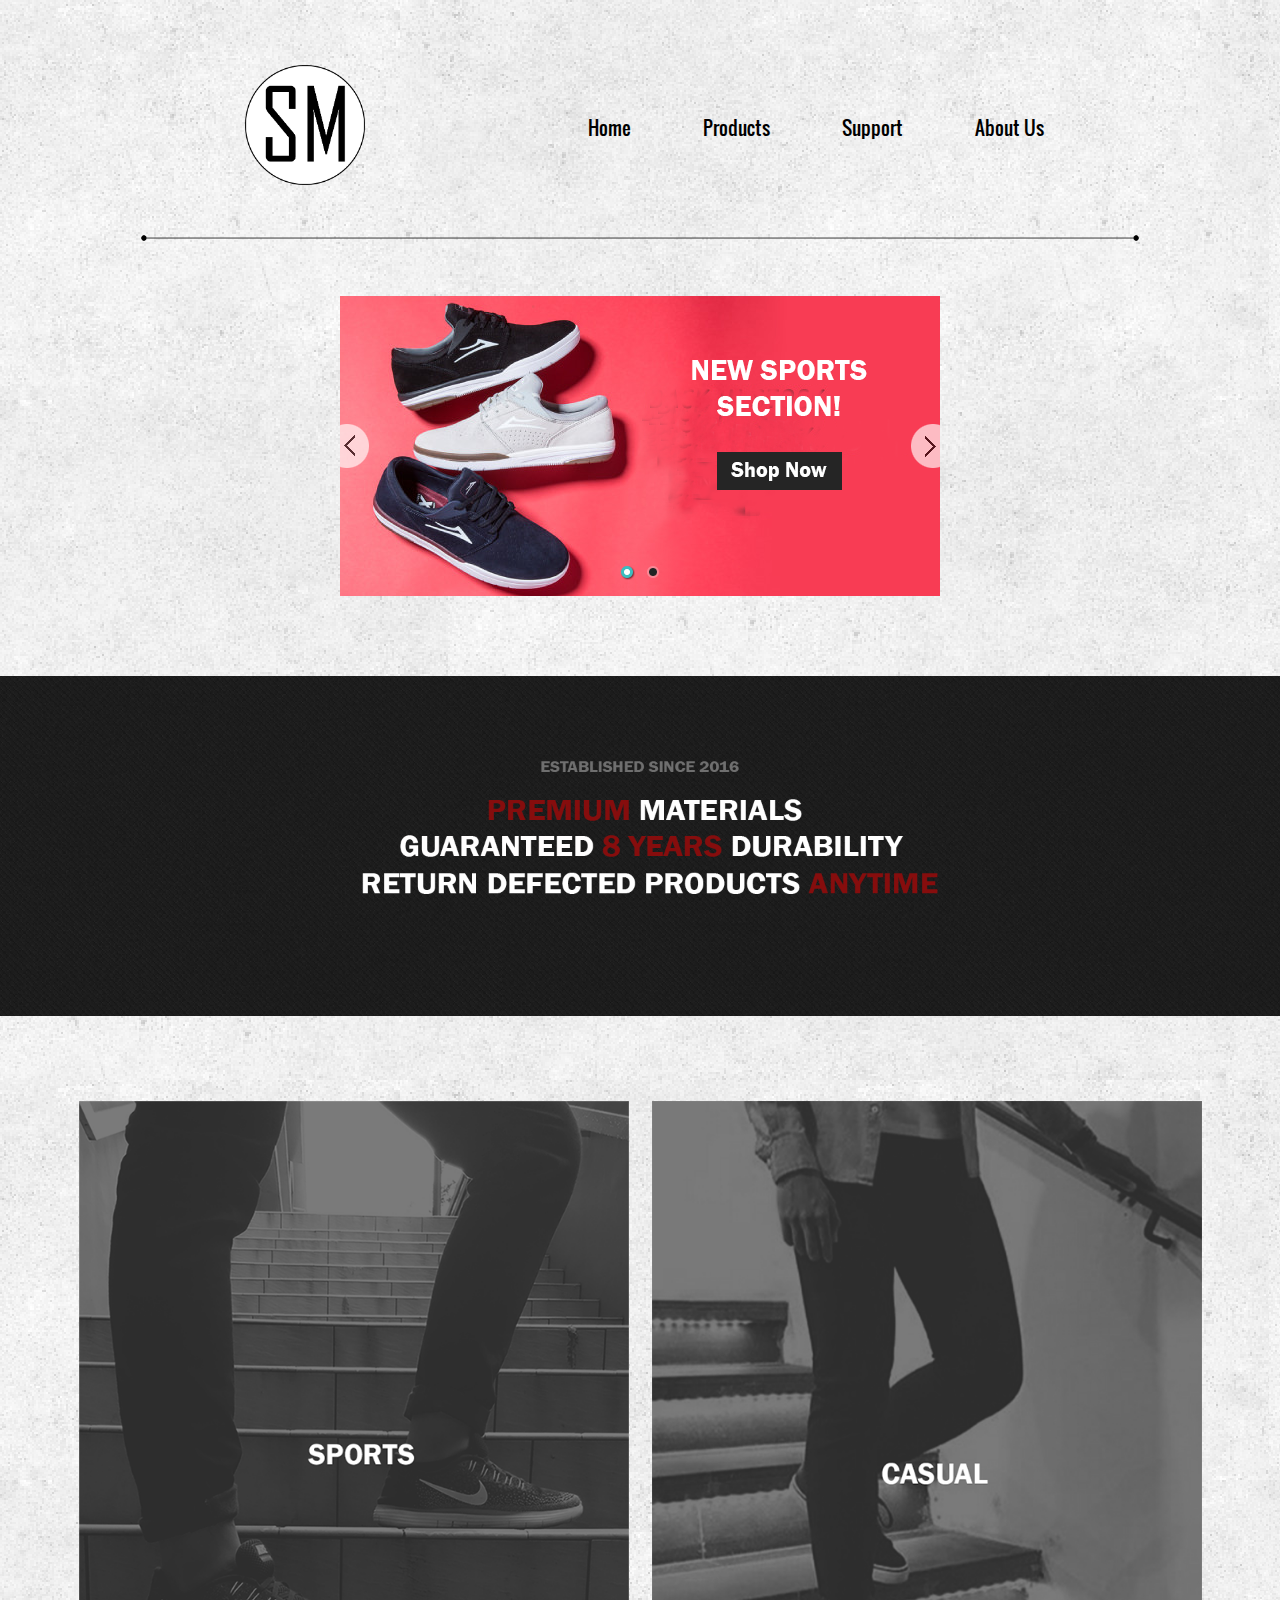
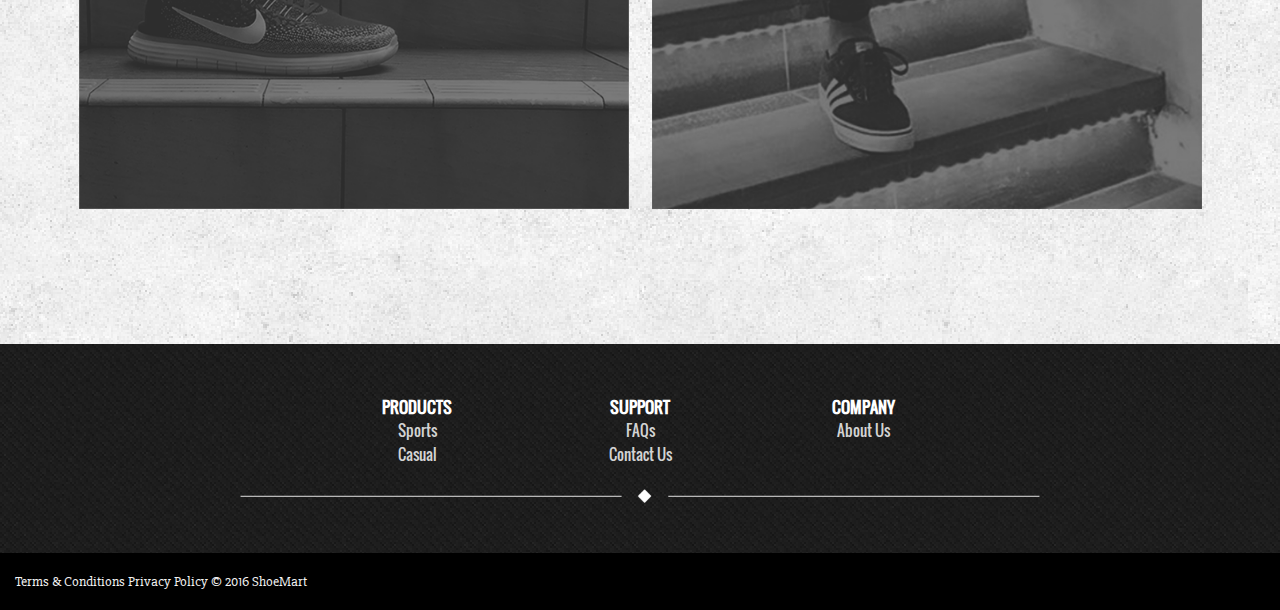
<file: index.html>
<!DOCTYPE html>
<html>
<head>
	<meta charset="utf-8">
	<meta name="viewport" content="width=device-width, initial-scale=1">
	<link rel="stylesheet" type="text/css" media="screen" href="styles/stylesheet.css" />
	<link rel="shortcut icon" href="Pictures/smLogo.png">
	<script src="js/jquery-1.11.3.min.js" type="text/javascript"></script>
    <script src="js/jssor.slider-22.1.9.mini.js" type="text/javascript"></script>
	<script src="js/Slider.js" type="text/javascript"></script>
	<script src="js/MobileNav.js" type="text/javascript"></script>
	<title>ShoeMart</title>
</head>

<body>

	<div>
		<header>
			<a href="index.html"><img src="Pictures/smWebLogo.png" alt="ShoeMart Logo"></a>
		</header>
		
		
		<!-- Top Navigation Bar -->
		<nav>
			<ul class="nav-bar">
				<li>
					<a href="AboutUs.html" title="About Us Page">About Us</a>
				</li>
				
				<li class="dropdown">
					<a href="Support.html" class="dropbtn">Support</a>
						<div class="dropdown-content">
							<a href="Support.html#contactRelativePlace">Contact Us</a>
							<a href="Support.html#faqRelativePlace">FAQs</a>
						</div>
				</li>
				
				<li class="dropdown">
					<a href="Products.html" class="dropbtn">Products</a>
						<div class="dropdown-content">
							<a href="CasualShoes.html">Casual</a>
							<a href="SportsShoes.html">Sports</a>
						</div>
				</li>
				
				<li>
					<a href="index.html" title="Home Page">Home</a>
				</li>
			</ul>
		</nav>
		
		
		
		<!-- Mobile Navigation -->
		<div class="mobileNavPositioning">
		<span class="mobileNavButton" onclick="openNav()">&#9776;</span>
		</div>
		
		<div id="mySidenav" class="sidenav">
		  <a href="javascript:void(0)" class="closebtn" onclick="closeNav()">&times;</a>
		  
		  <a href="index.html" class="bottomSpacing">Home</a>
		  
		  <a href="Products.html" >Products</a>
			  <a href="SportsShoes.html" class="subheading">Sports</a>
			  <a href="CasualShoes.html" class="subheading bottomSpacing">Casual</a>
			  
		  <a href="Support.html">Support</a>
			  <a href="Support.html#contactRelativePlace" class="subheading">Contact Us</a>
			  <a href="Support.html#faqRelativePlace" class="subheading bottomSpacing">FAQs</a>
			  
		  <a href="AboutUs.html" class="bottomSpacing">About Us</a>
		</div>
		
		
		
		<!-- Image for seperating the nav bar and main content -->
		<figure class="center">
			<img src="Pictures/headerSeperator.png" alt="headerseperator img">
		</figure>
		
		
		
		<!-- SLIDE SHOW -->
		<section class="sliderTopSpacing">
			<div id="jssor_1" class="sliderSizing">
				<div data-u="slides" class="slides">
					<div>
						<a href="SportsShoes.html"><img data-u="image" src="Pictures/index/slide1.png" alt="1st slider image"></a>
					</div>
					
					<div>
						<a href="nikeFreeRn.html#featuredproduct"><img data-u="image" src="Pictures/index/slide2.png" alt="2nd slider image"></a>
					</div>
					

				</div>
				<!-- Bullet Navigator -->
				<div data-u="navigator" class="jssorb05 bulletNavPositioning" data-autocenter="1">
					<!-- bullet navigator item prototype -->
					<div data-u="prototype"></div>
				</div>
				<!-- Arrow Navigator -->
				<span data-u="arrowleft" class="jssora12l" data-autocenter="2"></span>
				<span data-u="arrowright" class="jssora12r" data-autocenter="2"></span>
			</div>
		</section>

		
		
		
		<!-- About -->
		<figure class="about">
			<img src="Pictures/index/about1920.png" alt="about img">
		</figure>
		
		
		<!-- Shop -->
		<section class="main">
			
			<span class="sport">
				<a href="SportsShoes.html" class="rightspacing"><img src="Pictures/index/sportShoes.png" alt="Sports Shoes"></a>
			</span>
			
			<span class="casual">
				<a href="CasualShoes.html"><img src="Pictures/index/casualShoes.png" alt="Casual Shoes"></a>
			</span>
			
		</section>
		
		
		
		
		<!-- Footer -->
		<footer>
			<section class="footerContainer">
				<aside class="footer-nav">
					<h3>PRODUCTS</h3>
					<ul>
						<li>
							<a href="SportsShoes.html">Sports</a>
						</li>
						<li>
							<a href="CasualShoes.html">Casual</a>
						</li>
					</ul>
				</aside>
				
				<aside class="footer-nav">
					<h3>SUPPORT</h3>
					<ul>
						<li>
							<a href="Support.html#faqRelativePlace">FAQs</a>
						</li>
						<li>
							<a href="Support.html#contactRelativePlace">Contact Us</a>
						</li>
					</ul>
				</aside>
				
				<aside class="footer-nav">
					<h3>COMPANY</h3>
					<ul>
					
						<li>
							<a href="AboutUs.html">About Us</a>
						</li>
						<li>
							&nbsp;
						</li>
					</ul>
				</aside>
				
				<figure>
					<img src="Pictures/footer.png" alt="footer line img">
				</figure>
			</section>
		
			<div>
			Terms & Conditions Privacy Policy &copy; 2016 ShoeMart
			</div>
		</footer>
	</div>
</body>



</html>
</file>
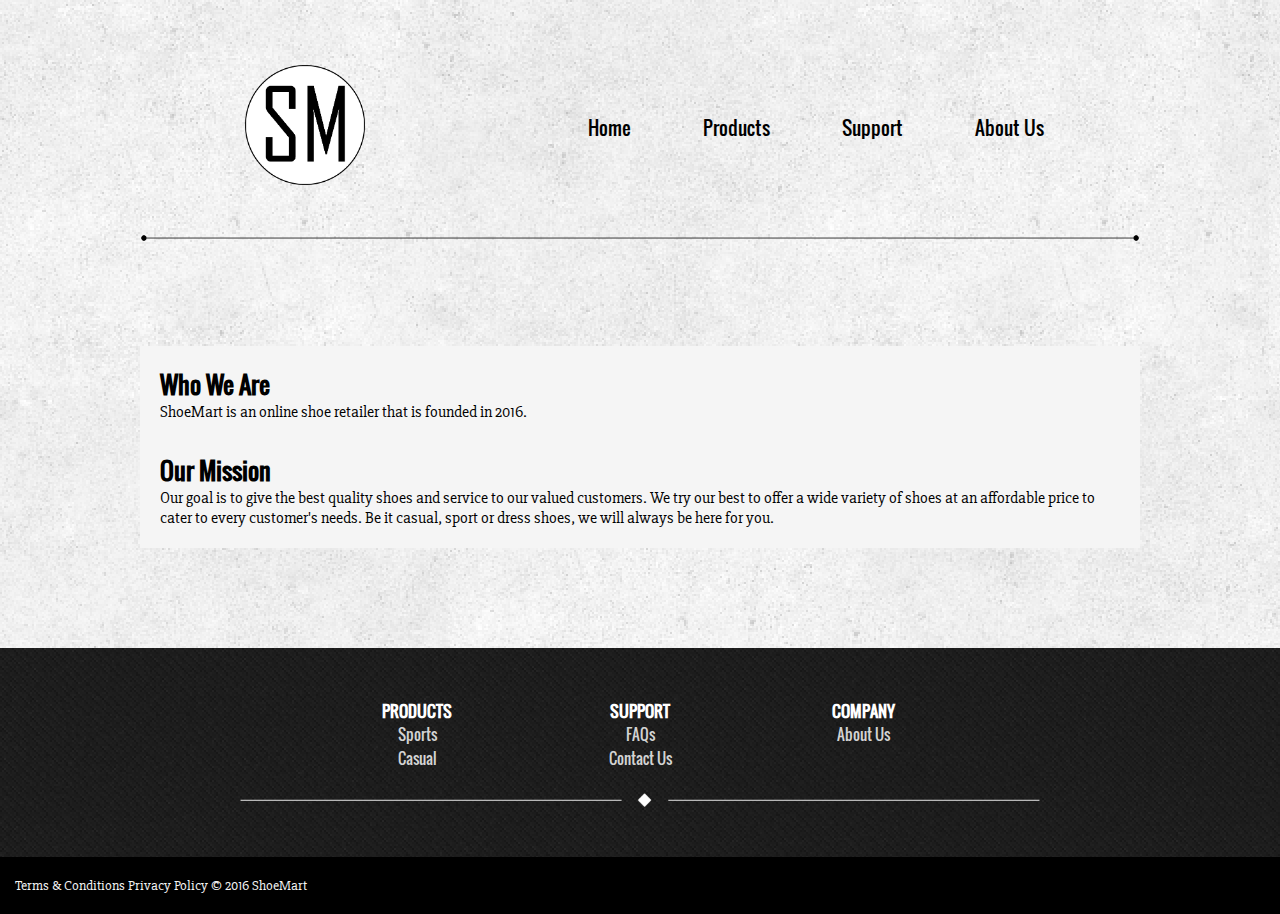
<file: AboutUs.html>
<!DOCTYPE html>
<html>
<head>
	<meta charset="utf-8">
	<meta name="viewport" content="width=device-width, initial-scale=1">
	<link rel="stylesheet" type="text/css" media="screen" href="styles/stylesheet.css" />
	<link rel="shortcut icon" href="Pictures/smLogo.png">
	<script src="js/MobileNav.js" type="text/javascript"></script>
	<title>About Us</title>
</head>

<body>

	<div class="page">
		<header>
			<a href="index.html"><img src="Pictures/smWebLogo.png" alt="ShoeMart Logo"></a>
		</header>
		
		<!-- Top Navigation Bar -->
		<nav>
			<ul class="nav-bar">
				<li>
					<a href="AboutUs.html" title="About Us Page">About Us</a>
				</li>
				
				<li class="dropdown">
					<a href="Support.html" class="dropbtn">Support</a>
						<div class="dropdown-content">
							<a href="Support.html#contactRelativePlace">Contact Us</a>
							<a href="Support.html#faqRelativePlace">FAQs</a>
						</div>
				</li>
				
				<li class="dropdown">
					<a href="Products.html" class="dropbtn">Products</a>
						<div class="dropdown-content">
							<a href="CasualShoes.html">Casual</a>
							<a href="SportsShoes.html">Sports</a>
						</div>
				</li>
				
				<li>
					<a href="index.html" title="Home Page">Home</a>
				</li>
			</ul>
		</nav>
		
		
		<!-- Mobile Navigation -->
		<div class="mobileNavPositioning">
			<span class="mobileNavButton" onclick="openNav()">&#9776;</span>
		</div>
		
		<div id="mySidenav" class="sidenav">
		  <a href="javascript:void(0)" class="closebtn" onclick="closeNav()">&times;</a>
		  
		  <a href="index.html" class="bottomSpacing">Home</a>
		  
		  <a href="Products.html" >Products</a>
			  <a href="SportsShoes.html" class="subheading">Sports</a>
			  <a href="CasualShoes.html" class="subheading bottomSpacing">Casual</a>
			  
		  <a href="Support.html">Support</a>
			  <a href="Support.html#contactRelativePlace" class="subheading">Contact Us</a>
			  <a href="Support.html#faqRelativePlace" class="subheading bottomSpacing">FAQs</a>
			  
		  <a href="AboutUs.html" class="bottomSpacing">About Us</a>
		</div>
		
		
		
		<!-- Image for seperating the nav bar and main content -->
		<figure class="center">
			<img src="Pictures/headerSeperator.png" alt="headerseperator img">
		</figure>
		
		<!-- About The Company -->
		<section>
			<div class="aboutUsContainer">
				<aside class="pad">
					<h2 class="headingBottomSpace"> Who We Are </h2>
					<p class="bottomSpacing">
					ShoeMart is an online shoe retailer that is founded in 2016. 
					</p>
					
					<h2 class="headingBottomSpace"> Our Mission </h2>
					<p>
					Our goal is to give the best quality shoes and service to our valued customers.
					We try our best to offer a wide variety of shoes at an affordable price to cater to every customer's needs.
					Be it casual, sport or dress shoes, we will always be here for you.
					</p>
				</aside>
			</div>
		</section>
		
		
		<!-- Footer -->
		<footer>
			<section class="footerContainer">
				<aside class="footer-nav">
					<h3>PRODUCTS</h3>
					<ul>
						<li>
							<a href="SportsShoes.html">Sports</a>
						</li>
						<li>
							<a href="CasualShoes.html">Casual</a>
						</li>
					</ul>
				</aside>
				
				<aside class="footer-nav">
					<h3>SUPPORT</h3>
					<ul>
						<li>
							<a href="Support.html#faqRelativePlace">FAQs</a>
						</li>
						<li>
							<a href="Support.html#contactRelativePlace">Contact Us</a>
						</li>
					</ul>
				</aside>
				
				<aside class="footer-nav">
					<h3>COMPANY</h3>
					<ul>
					
						<li>
							<a href="AboutUs.html">About Us</a>
						</li>
						<li>
							&nbsp;
						</li>
					</ul>
				</aside>
				
				<figure>
					<img src="Pictures/footer.png" alt="footer line img">
				</figure>
			</section>
		
			<div>
			Terms & Conditions Privacy Policy &copy; 2016 ShoeMart
			</div>
		</footer>

	</div>
</body>



</html>
</file>
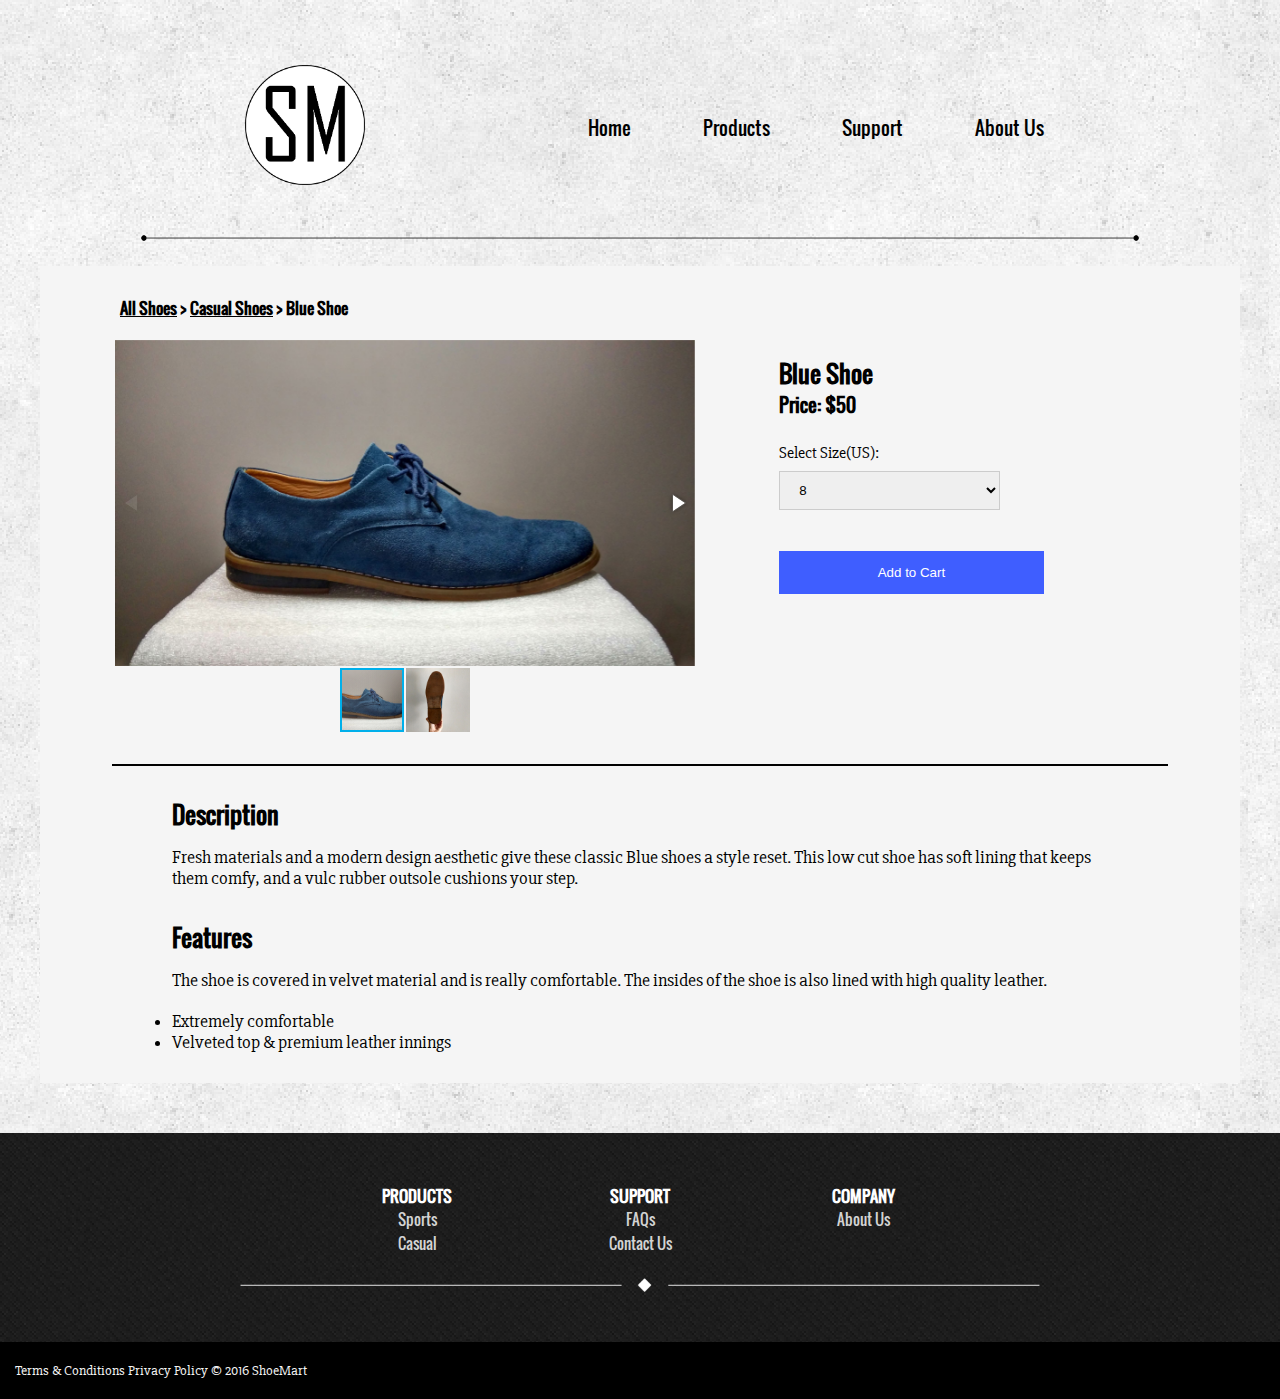
<file: blueShoe.html>
<!DOCTYPE html>
<html>
<head>
	<meta charset="utf-8">
	<meta name="viewport" content="width=device-width, initial-scale=1">
	<link rel="stylesheet" type="text/css" media="screen" href="styles/stylesheet.css">
	<link rel="stylesheet" type="text/css" media="screen" href="styles/fotorama.css">
	
	<link rel="shortcut icon" href="Pictures/smLogo.png">
	
	<!-- 1. Link to jQuery (1.8 or later), For Fotorama -->
	<script src="http://ajax.googleapis.com/ajax/libs/jquery/1.11.1/jquery.min.js"></script>
	<script src="js/fotorama.js" type="text/javascript"></script>
	<script src="js/MobileNav.js" type="text/javascript"></script>
	
	<title>Blue Shoe</title>
</head>

<body>
	<div class="page">
		<header>
			<a href="index.html"><img src="Pictures/smWebLogo.png" alt="ShoeMart Logo"></a>
		</header>
		
		<!-- Top Navigation Bar -->
		<nav>
			<ul class="nav-bar">
				<li>
					<a href="AboutUs.html" title="About Us Page">About Us</a>
				</li>
				
				<li class="dropdown">
					<a href="Support.html" class="dropbtn">Support</a>
						<div class="dropdown-content">
							<a href="Support.html#contactRelativePlace">Contact Us</a>
							<a href="Support.html#faqRelativePlace">FAQs</a>
						</div>
				</li>
				
				<li class="dropdown">
					<a href="Products.html" class="dropbtn">Products</a>
						<div class="dropdown-content">
							<a href="CasualShoes.html">Casual</a>
							<a href="SportsShoes.html">Sports</a>
						</div>
				</li>
				
				<li>
					<a href="index.html" title="Home Page">Home</a>
				</li>
			</ul>
		</nav>
		
		
		<!-- Mobile Navigation -->
		<div class="mobileNavPositioning">
			<span class="mobileNavButton" onclick="openNav()">&#9776;</span>
		</div>
		
		<div id="mySidenav" class="sidenav">
		  <a href="javascript:void(0)" class="closebtn" onclick="closeNav()">&times;</a>
		  
		  <a href="index.html" class="bottomSpacing">Home</a>
		  
		  <a href="Products.html" >Products</a>
			  <a href="SportsShoes.html" class="subheading">Sports</a>
			  <a href="CasualShoes.html" class="subheading bottomSpacing">Casual</a>
			  
		  <a href="Support.html">Support</a>
			  <a href="Support.html#contactRelativePlace" class="subheading">Contact Us</a>
			  <a href="Support.html#faqRelativePlace" class="subheading bottomSpacing">FAQs</a>
			  
		  <a href="AboutUs.html" class="bottomSpacing">About Us</a>
		</div>
		
		
		
		<!-- Image for seperating the nav bar and main content -->
		<figure class="center">
			<img src="Pictures/headerSeperator.png" alt="headerseperator img">
		</figure>
		
		<!-- Product Details -->
		<section class="product">
			
				<div class="container">
					<aside class="bottomSpacing">
						<h4><a href="Products.html">All Shoes</a> > <a href="CasualShoes.html">Casual Shoes</a> > Blue Shoe</h4>
						<div class="details">
							<h2>Blue Shoe</h2>
							<h3>Price: $50</h3>
							
							<p> Select Size(US): </p>
							<form action="index.html">
								<select id="size" class="shoesize" name="shoesize">
									<option value="size8">8</option>
									<option value="size8.5">8.5</option>
									<option value="size9">9</option>
									<option value="size9.5">9.5</option>
									<option value="size10">10</option>
									<option value="size10.5">10.5</option>
									<option value="size11">11</option>
								 </select>
								 <p></p>
								 <input type="submit" class="addcartbtn" value="Add to Cart" onclick="alert('You have added this item to your cart.')">
							</form>
						</div>
						
						<div class="fotorama" data-nav="thumbs">
						  <a><img src="Pictures/Products/blueShoe.jpg" alt="Blue Shoe 1"></a>
						  <a><img src="Pictures/Products/blueShoe2.jpg" alt="Blue Shoe 2"></a>
						</div>
						
					</aside>
					
					<aside class="productDescription">
						<div>
							<h2 class="featuresTopSpacing"> Description </h2>
							<p class="topSpacing">
							Fresh materials and a modern design aesthetic give these classic Blue shoes a style reset.
							This low cut shoe has soft lining that keeps them comfy, and a vulc rubber outsole cushions your step.
							</p>
							
							<h2 class="featuresTopSpacing"> Features </h2>
							<p class="topSpacing">
							The shoe is covered in velvet material and is really comfortable. The insides of the shoe is also lined with
							high quality leather.
							</p>
							<br>
							<ul>
								<li>Extremely comfortable</li>
								<li>Velveted top & premium leather innings</li>
							</ul>
						</div>
					</aside>
					
				</div>
		</section>
		
		<!-- Footer -->
		<footer>
			<section class="footerContainer">
				<aside class="footer-nav">
					<h3>PRODUCTS</h3>
					<ul>
						<li>
							<a href="SportsShoes.html">Sports</a>
						</li>
						<li>
							<a href="CasualShoes.html">Casual</a>
						</li>
					</ul>
				</aside>
				
				<aside class="footer-nav">
					<h3>SUPPORT</h3>
					<ul>
						<li>
							<a href="Support.html#faqRelativePlace">FAQs</a>
						</li>
						<li>
							<a href="Support.html#contactRelativePlace">Contact Us</a>
						</li>
					</ul>
				</aside>
				
				<aside class="footer-nav">
					<h3>COMPANY</h3>
					<ul>
					
						<li>
							<a href="AboutUs.html">About Us</a>
						</li>
						<li>
							&nbsp;
						</li>
					</ul>
				</aside>
				
				<figure>
					<img src="Pictures/footer.png" alt="footer line img">
				</figure>
			</section>

			<div>
			Terms & Conditions Privacy Policy &copy; 2016 ShoeMart
			</div>
		</footer>
	</div>
	
</body>



</html>
</file>
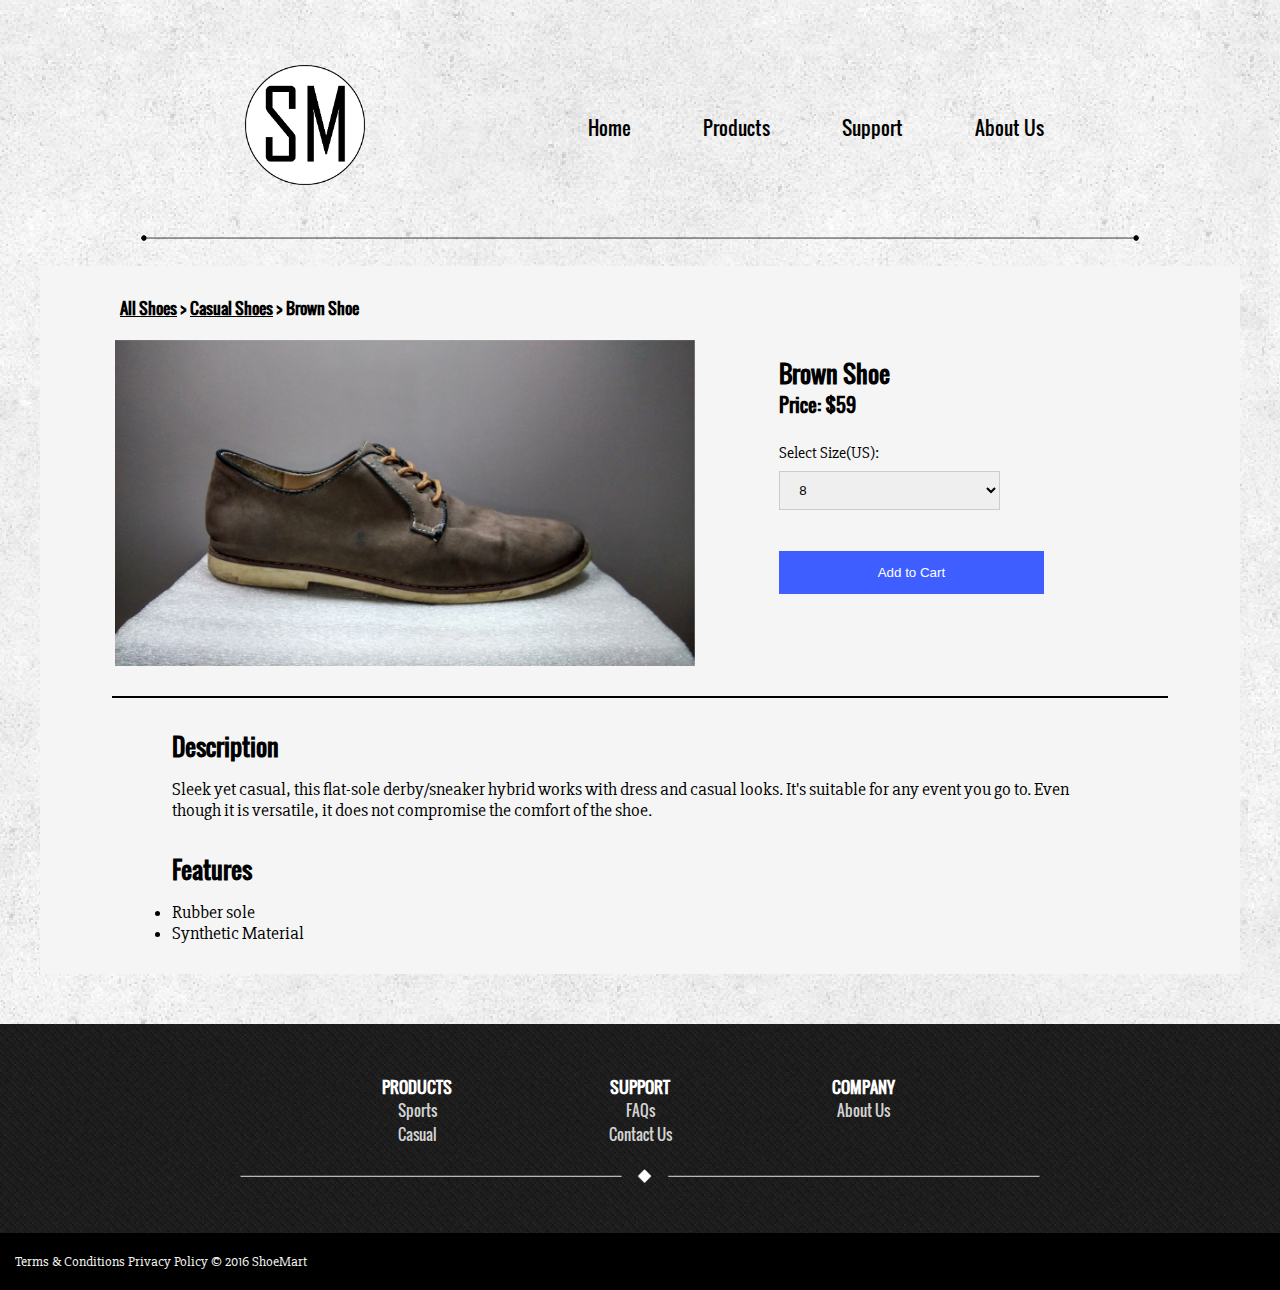
<file: brownShoe.html>
<!DOCTYPE html>
<html>
<head>
	<meta charset="utf-8">
	<meta name="viewport" content="width=device-width, initial-scale=1">
	<link rel="stylesheet" type="text/css" media="screen" href="styles/stylesheet.css">
	<link rel="stylesheet" type="text/css" media="screen" href="styles/fotorama.css">
	
	<link rel="shortcut icon" href="Pictures/smLogo.png">
	
	<!-- 1. Link to jQuery (1.8 or later), For Fotorama -->
	<script src="http://ajax.googleapis.com/ajax/libs/jquery/1.11.1/jquery.min.js"></script>
	<script src="js/fotorama.js" type="text/javascript"></script>
	<script src="js/MobileNav.js" type="text/javascript"></script>
	
	<title>Brown Shoe</title>
</head>

<body>
	<div class="page">
		<header>
			<a href="index.html"><img src="Pictures/smWebLogo.png" alt="ShoeMart Logo"></a>
		</header>
		
		<!-- Top Navigation Bar -->
		<nav>
			<ul class="nav-bar">
				<li>
					<a href="AboutUs.html" title="About Us Page">About Us</a>
				</li>
				
				<li class="dropdown">
					<a href="Support.html" class="dropbtn">Support</a>
						<div class="dropdown-content">
							<a href="Support.html#contactRelativePlace">Contact Us</a>
							<a href="Support.html#faqRelativePlace">FAQs</a>
						</div>
				</li>
				
				<li class="dropdown">
					<a href="Products.html" class="dropbtn">Products</a>
						<div class="dropdown-content">
							<a href="CasualShoes.html">Casual</a>
							<a href="SportsShoes.html">Sports</a>
						</div>
				</li>
				
				<li>
					<a href="index.html" title="Home Page">Home</a>
				</li>
			</ul>
		</nav>
		
		
		<!-- Mobile Navigation -->
		<div class="mobileNavPositioning">
			<span class="mobileNavButton" onclick="openNav()">&#9776;</span>
		</div>
		
		<div id="mySidenav" class="sidenav">
		  <a href="javascript:void(0)" class="closebtn" onclick="closeNav()">&times;</a>
		  
		  <a href="index.html" class="bottomSpacing">Home</a>
		  
		  <a href="Products.html" >Products</a>
			  <a href="SportsShoes.html" class="subheading">Sports</a>
			  <a href="CasualShoes.html" class="subheading bottomSpacing">Casual</a>
			  
		  <a href="Support.html">Support</a>
			  <a href="Support.html#contactRelativePlace" class="subheading">Contact Us</a>
			  <a href="Support.html#faqRelativePlace" class="subheading bottomSpacing">FAQs</a>
			  
		  <a href="AboutUs.html" class="bottomSpacing">About Us</a>
		</div>
		
		
		
		<!-- Image for seperating the nav bar and main content -->
		<figure class="center">
			<img src="Pictures/headerSeperator.png" alt="headerseperator img">
		</figure>
		
		<!-- Product Details -->
		<section class="product">
			
				<div class="container">
					<aside class="bottomSpacing">
						<h4><a href="Products.html">All Shoes</a> > <a href="CasualShoes.html">Casual Shoes</a> > Brown Shoe</h4>
						<div class="details">
							<h2>Brown Shoe</h2>
							<h3>Price: $59</h3>
							
							<p> Select Size(US): </p>
							<form action="index.html">
								<select id="size" class="shoesize" name="shoesize">
									<option value="size8">8</option>
									<option value="size8.5">8.5</option>
									<option value="size9">9</option>
									<option value="size9.5">9.5</option>
									<option value="size10">10</option>
									<option value="size10.5">10.5</option>
									<option value="size11">11</option>
								 </select>
								 <p></p>
								 <input type="submit" class="addcartbtn" value="Add to Cart" onclick="alert('You have added this item to your cart.')">
							</form>
						</div>
						
						<div class="fotorama" data-nav="thumbs">
						  <a><img src="Pictures/Products/brownShoe.jpg" alt="Brown Shoe 1"></a>
						  
						</div>
						
					</aside>
					
					<aside class="productDescription">
						<div>
							<h2 class="featuresTopSpacing"> Description </h2>
							<p class="topSpacing">
							Sleek yet casual, this flat-sole derby/sneaker hybrid works with dress and casual looks. It's suitable for any event you go to.
							Even though it is versatile, it does not compromise the comfort of the shoe.
							</p>
							
							<h2 class="featuresTopSpacing"> Features </h2>
							<p class="topSpacing">
							
							</p>
							
							<ul>
								<li>Rubber sole</li>
								<li>Synthetic Material</li>
							</ul>
						</div>
					</aside>
					
				</div>
		</section>
		
		<!-- Footer -->
		<footer>
			<section class="footerContainer">
				<aside class="footer-nav">
					<h3>PRODUCTS</h3>
					<ul>
						<li>
							<a href="SportsShoes.html">Sports</a>
						</li>
						<li>
							<a href="CasualShoes.html">Casual</a>
						</li>
					</ul>
				</aside>
				
				<aside class="footer-nav">
					<h3>SUPPORT</h3>
					<ul>
						<li>
							<a href="Support.html#faqRelativePlace">FAQs</a>
						</li>
						<li>
							<a href="Support.html#contactRelativePlace">Contact Us</a>
						</li>
					</ul>
				</aside>
				
				<aside class="footer-nav">
					<h3>COMPANY</h3>
					<ul>
					
						<li>
							<a href="AboutUs.html">About Us</a>
						</li>
						<li>
							&nbsp;
						</li>
					</ul>
				</aside>
				
				<figure>
					<img src="Pictures/footer.png" alt="footer line img">
				</figure>
			</section>
		
			<div>
			Terms & Conditions Privacy Policy &copy; 2016 ShoeMart
			</div>
		</footer>
	</div>
	
</body>



</html>
</file>
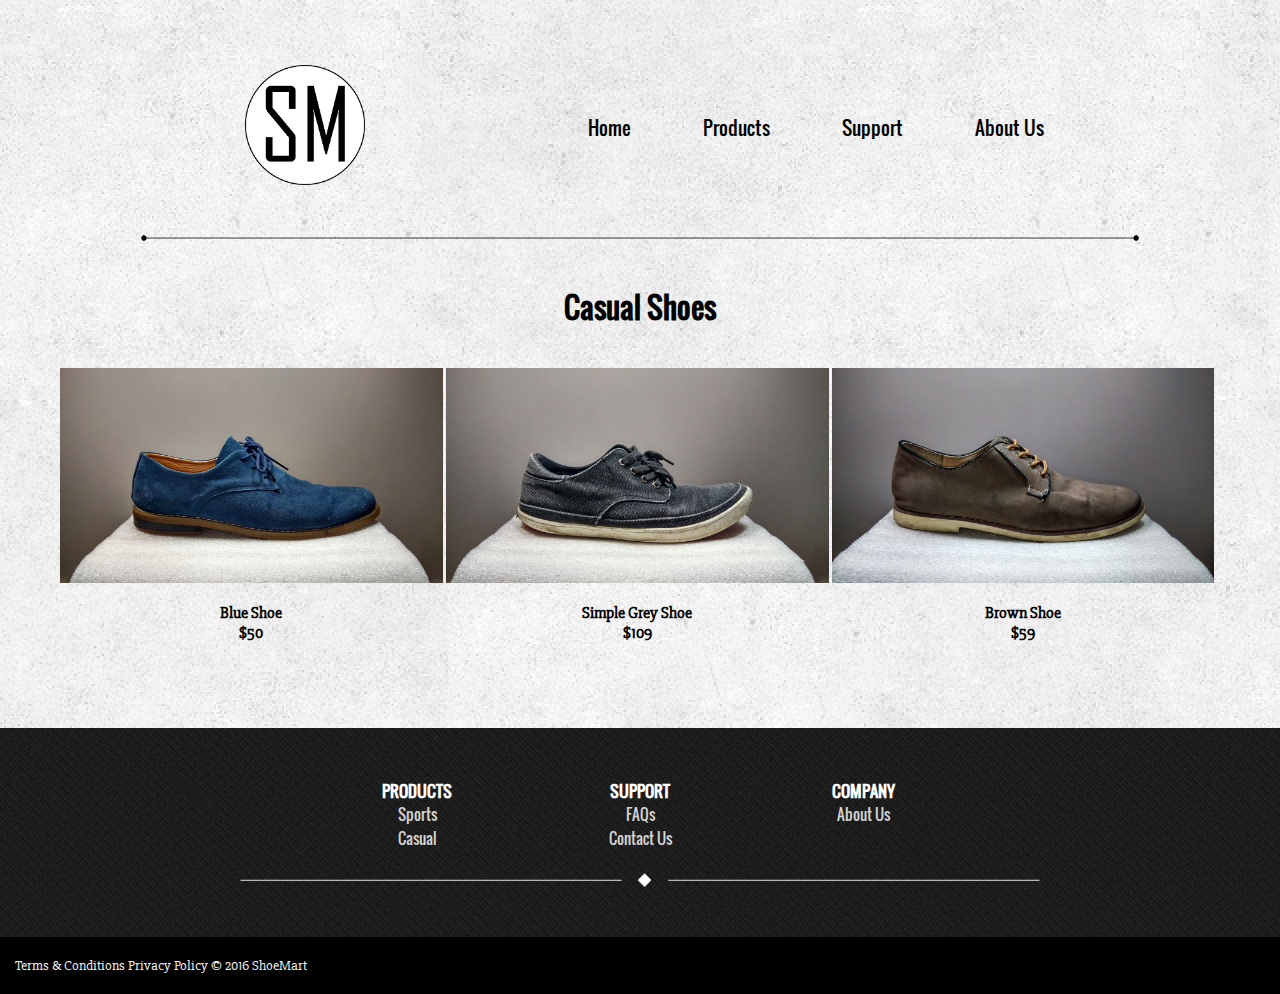
<file: CasualShoes.html>
<!DOCTYPE html>
<html>
<head>
	<meta charset="utf-8">
	<meta name="viewport" content="width=device-width, initial-scale=1">
	<link rel="stylesheet" type="text/css" media="screen" href="styles/stylesheet.css" />
	<link rel="shortcut icon" href="Pictures/smLogo.png">
	<script src="js/MobileNav.js" type="text/javascript"></script>
	<title>ShoeMart | Casual Shoes</title>
</head>

<body>

	<div>
		<header>
			<a href="index.html"><img src="Pictures/smWebLogo.png" alt="ShoeMart Logo"></a>
		</header>
		
		<!-- Top Navigation Bar -->
		<nav>
			<ul class="nav-bar">
				<li>
					<a href="AboutUs.html" title="About Us Page">About Us</a>
				</li>
				
				<li class="dropdown">
					<a href="Support.html" class="dropbtn">Support</a>
						<div class="dropdown-content">
							<a href="Support.html#contactRelativePlace">Contact Us</a>
							<a href="Support.html#faqRelativePlace">FAQs</a>
						</div>
				</li>
				
				<li class="dropdown">
					<a href="Products.html" class="dropbtn">Products</a>
						<div class="dropdown-content">
							<a href="CasualShoes.html">Casual</a>
							<a href="SportsShoes.html">Sports</a>
						</div>
				</li>
				
				<li>
					<a href="index.html" title="Home Page">Home</a>
				</li>
			</ul>
		</nav>
		
		
		<!-- Mobile Navigation -->
		<div class="mobileNavPositioning">
			<span class="mobileNavButton" onclick="openNav()">&#9776;</span>
		</div>
		
		<div id="mySidenav" class="sidenav">
		  <a href="javascript:void(0)" class="closebtn" onclick="closeNav()">&times;</a>
		  
		  <a href="index.html" class="bottomSpacing">Home</a>
		  
		  <a href="Products.html" >Products</a>
			  <a href="SportsShoes.html" class="subheading">Sports</a>
			  <a href="CasualShoes.html" class="subheading bottomSpacing">Casual</a>
			  
		  <a href="Support.html">Support</a>
			  <a href="Support.html#contactRelativePlace" class="subheading">Contact Us</a>
			  <a href="Support.html#faqRelativePlace" class="subheading bottomSpacing">FAQs</a>
			  
		  <a href="AboutUs.html" class="bottomSpacing">About Us</a>
		</div>
		
		
		
		<!-- Image for seperating the nav bar and main content -->
		<figure class="center">
			<img src="Pictures/headerSeperator.png" alt="headerseperator img">
		</figure>
		
		
		
		<!-- List of All Products -->
		<section class="productlisting">
			<div class="productsContainer">
				<h2 class="headerSpacing">Casual Shoes</h2>
				
					
						<figure class="productsPositioning">
								<a href="blueShoe.html"><img src="Pictures/Products/blueShoe.jpg" alt="Blue Shoe"></a>
								<figcaption class="topSpacing">Blue Shoe <br> $50</figcaption>
						</figure>
						
						<figure class="productsPositioning">
								<a href="simpleGreyShoe.html"><img src="Pictures/Products/greySimple.jpg" alt="Simple Grey Shoe"></a>
								<figcaption class="topSpacing">Simple Grey Shoe <br> $109</figcaption>
						</figure>
						
						<figure class="productsPositioning">
								<a href="brownShoe.html"><img src="Pictures/Products/brownShoe.jpg" alt="Brown Shoe"></a>
								<figcaption class="topSpacing">Brown Shoe <br> $59</figcaption>
						</figure>
					
			</div>
				
		</section>
		
		
		
		
		<!-- Footer -->
		<footer>
			<section class="footerContainer">
				<aside class="footer-nav">
					<h3>PRODUCTS</h3>
					<ul>
						<li>
							<a href="SportsShoes.html">Sports</a>
						</li>
						<li>
							<a href="CasualShoes.html">Casual</a>
						</li>
					</ul>
				</aside>
				
				<aside class="footer-nav">
					<h3>SUPPORT</h3>
					<ul>
						<li>
							<a href="Support.html#faqRelativePlace">FAQs</a>
						</li>
						<li>
							<a href="Support.html#contactRelativePlace">Contact Us</a>
						</li>
					</ul>
				</aside>
				
				<aside class="footer-nav">
					<h3>COMPANY</h3>
					<ul>
					
						<li>
							<a href="AboutUs.html">About Us</a>
						</li>
						<li>
							&nbsp;
						</li>
					</ul>
				</aside>
				
				<figure>
					<img src="Pictures/footer.png" alt="footer line img">
				</figure>
			</section>
		
			<div>
			Terms & Conditions Privacy Policy &copy; 2016 ShoeMart
			</div>
		</footer>
	</div>
</body>



</html>
</file>
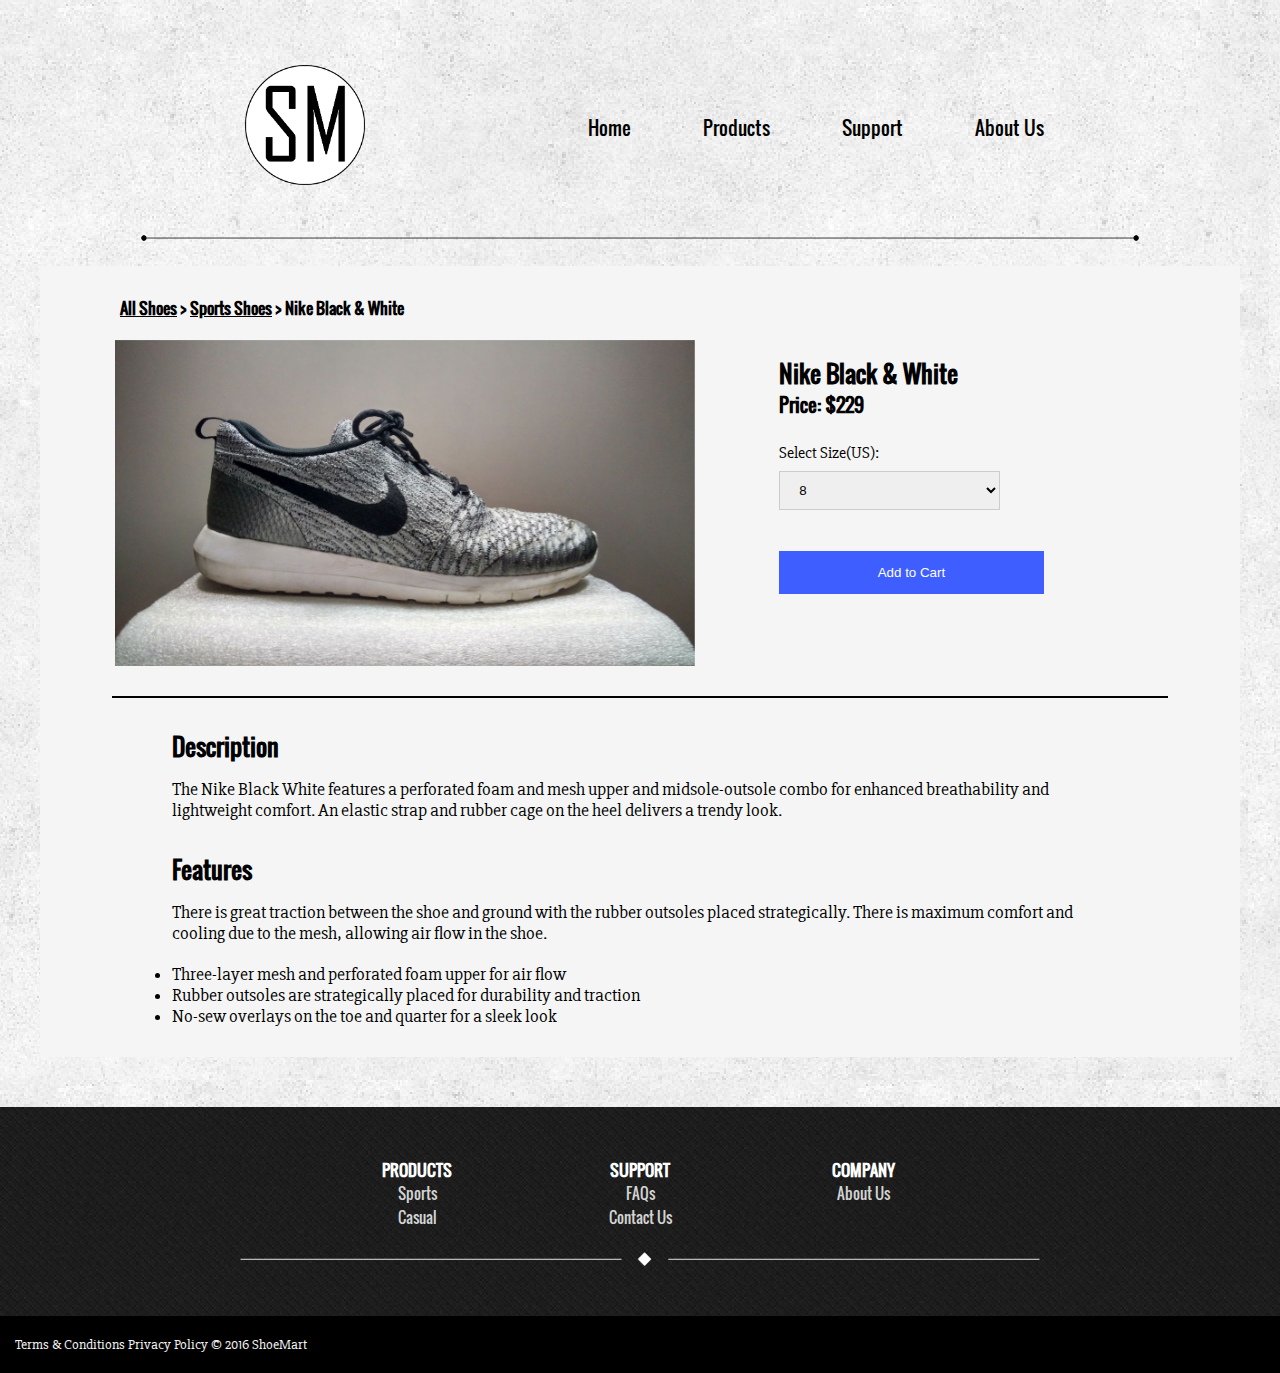
<file: nikeBlackWhite.html>
<!DOCTYPE html>
<html>
<head>
	<meta charset="utf-8">
	<meta name="viewport" content="width=device-width, initial-scale=1">
	<link rel="stylesheet" type="text/css" media="screen" href="styles/stylesheet.css">
	<link rel="stylesheet" type="text/css" media="screen" href="styles/fotorama.css">
	
	<link rel="shortcut icon" href="Pictures/smLogo.png">
	
	<!-- 1. Link to jQuery (1.8 or later), For Fotorama -->
	<script src="http://ajax.googleapis.com/ajax/libs/jquery/1.11.1/jquery.min.js"></script>
	<script src="js/fotorama.js" type="text/javascript"></script>
	<script src="js/MobileNav.js" type="text/javascript"></script>
	
	<title>Nike Black & White</title>
</head>

<body>
	<div class="page">
		<header>
			<a href="index.html"><img src="Pictures/smWebLogo.png" alt="ShoeMart Logo"></a>
		</header>
		
		<!-- Top Navigation Bar -->
		<nav>
			<ul class="nav-bar">
				<li>
					<a href="AboutUs.html" title="About Us Page">About Us</a>
				</li>
				
				<li class="dropdown">
					<a href="Support.html" class="dropbtn">Support</a>
						<div class="dropdown-content">
							<a href="Support.html#contactRelativePlace">Contact Us</a>
							<a href="Support.html#faqRelativePlace">FAQs</a>
						</div>
				</li>
				
				<li class="dropdown">
					<a href="Products.html" class="dropbtn">Products</a>
						<div class="dropdown-content">
							<a href="CasualShoes.html">Casual</a>
							<a href="SportsShoes.html">Sports</a>
						</div>
				</li>
				
				<li>
					<a href="index.html" title="Home Page">Home</a>
				</li>
			</ul>
		</nav>
		
		
		<!-- Mobile Navigation -->
		<div class="mobileNavPositioning">
			<span class="mobileNavButton" onclick="openNav()">&#9776;</span>
		</div>
		
		<div id="mySidenav" class="sidenav">
		  <a href="javascript:void(0)" class="closebtn" onclick="closeNav()">&times;</a>
		  
		  <a href="index.html" class="bottomSpacing">Home</a>
		  
		  <a href="Products.html" >Products</a>
			  <a href="SportsShoes.html" class="subheading">Sports</a>
			  <a href="CasualShoes.html" class="subheading bottomSpacing">Casual</a>
			  
		  <a href="Support.html">Support</a>
			  <a href="Support.html#contactRelativePlace" class="subheading">Contact Us</a>
			  <a href="Support.html#faqRelativePlace" class="subheading bottomSpacing">FAQs</a>
			  
		  <a href="AboutUs.html" class="bottomSpacing">About Us</a>
		</div>
		
		
		
		<!-- Image for seperating the nav bar and main content -->
		<figure class="center">
			<img src="Pictures/headerSeperator.png" alt="headerseperator img">
		</figure>
		
		<!-- Product Details -->
		<section class="product">
			
				<div class="container">
					<aside class="bottomSpacing">
						<h4><a href="Products.html">All Shoes</a> > <a href="SportsShoes.html">Sports Shoes</a> > Nike Black & White</h4>
						<div class="details">
							<h2>Nike Black & White</h2>
							<h3>Price: $229</h3>
							
							<p> Select Size(US): </p>
							<form action="index.html">
								<select id="size" class="shoesize" name="shoesize">
									<option value="size8">8</option>
									<option value="size8.5">8.5</option>
									<option value="size9">9</option>
									<option value="size9.5">9.5</option>
									<option value="size10">10</option>
									<option value="size10.5">10.5</option>
									<option value="size11">11</option>
								 </select>
								 <p></p>
								 <input type="submit" class="addcartbtn" value="Add to Cart" onclick="alert('You have added this item to your cart.')">
							</form>
						</div>
						
						<div class="fotorama" data-nav="thumbs">
						  <a><img src="Pictures/Products/nikeBlackWhite.jpg" alt="Nike Black&White 1"></a>
						  
						</div>
						
					</aside>
					
					<aside class="productDescription">
						<div>
							<h2 class="featuresTopSpacing"> Description </h2>
							<p class="topSpacing">
							The Nike Black White features a perforated foam and mesh upper and midsole-outsole combo for enhanced breathability and lightweight comfort.
							An elastic strap and rubber cage on the heel delivers a trendy look.
							</p>
							
							<h2 class="featuresTopSpacing"> Features </h2>
							<p class="topSpacing">
							There is great traction between the shoe and ground with the rubber outsoles placed strategically. There is maximum comfort and cooling due to the mesh,
							allowing air flow in the shoe.
							</p>
							<br>
							<ul>
								<li>Three-layer mesh and perforated foam upper for air flow</li>
								<li>Rubber outsoles are strategically placed for durability and traction</li>
								<li>No-sew overlays on the toe and quarter for a sleek look</li>
							</ul>
						</div>
					</aside>
					
				</div>
		</section>
		
		<!-- Footer -->
		<footer>
			<section class="footerContainer">
				<aside class="footer-nav">
					<h3>PRODUCTS</h3>
					<ul>
						<li>
							<a href="SportsShoes.html">Sports</a>
						</li>
						<li>
							<a href="CasualShoes.html">Casual</a>
						</li>
					</ul>
				</aside>
				
				<aside class="footer-nav">
					<h3>SUPPORT</h3>
					<ul>
						<li>
							<a href="Support.html#faqRelativePlace">FAQs</a>
						</li>
						<li>
							<a href="Support.html#contactRelativePlace">Contact Us</a>
						</li>
					</ul>
				</aside>
				
				<aside class="footer-nav">
					<h3>COMPANY</h3>
					<ul>
					
						<li>
							<a href="AboutUs.html">About Us</a>
						</li>
						<li>
							&nbsp;
						</li>
					</ul>
				</aside>
				
				<figure>
					<img src="Pictures/footer.png" alt="footer line img">
				</figure>
			</section>
		
			<div>
			Terms & Conditions Privacy Policy &copy; 2016 ShoeMart
			</div>
		</footer>
	</div>
	
</body>



</html>
</file>
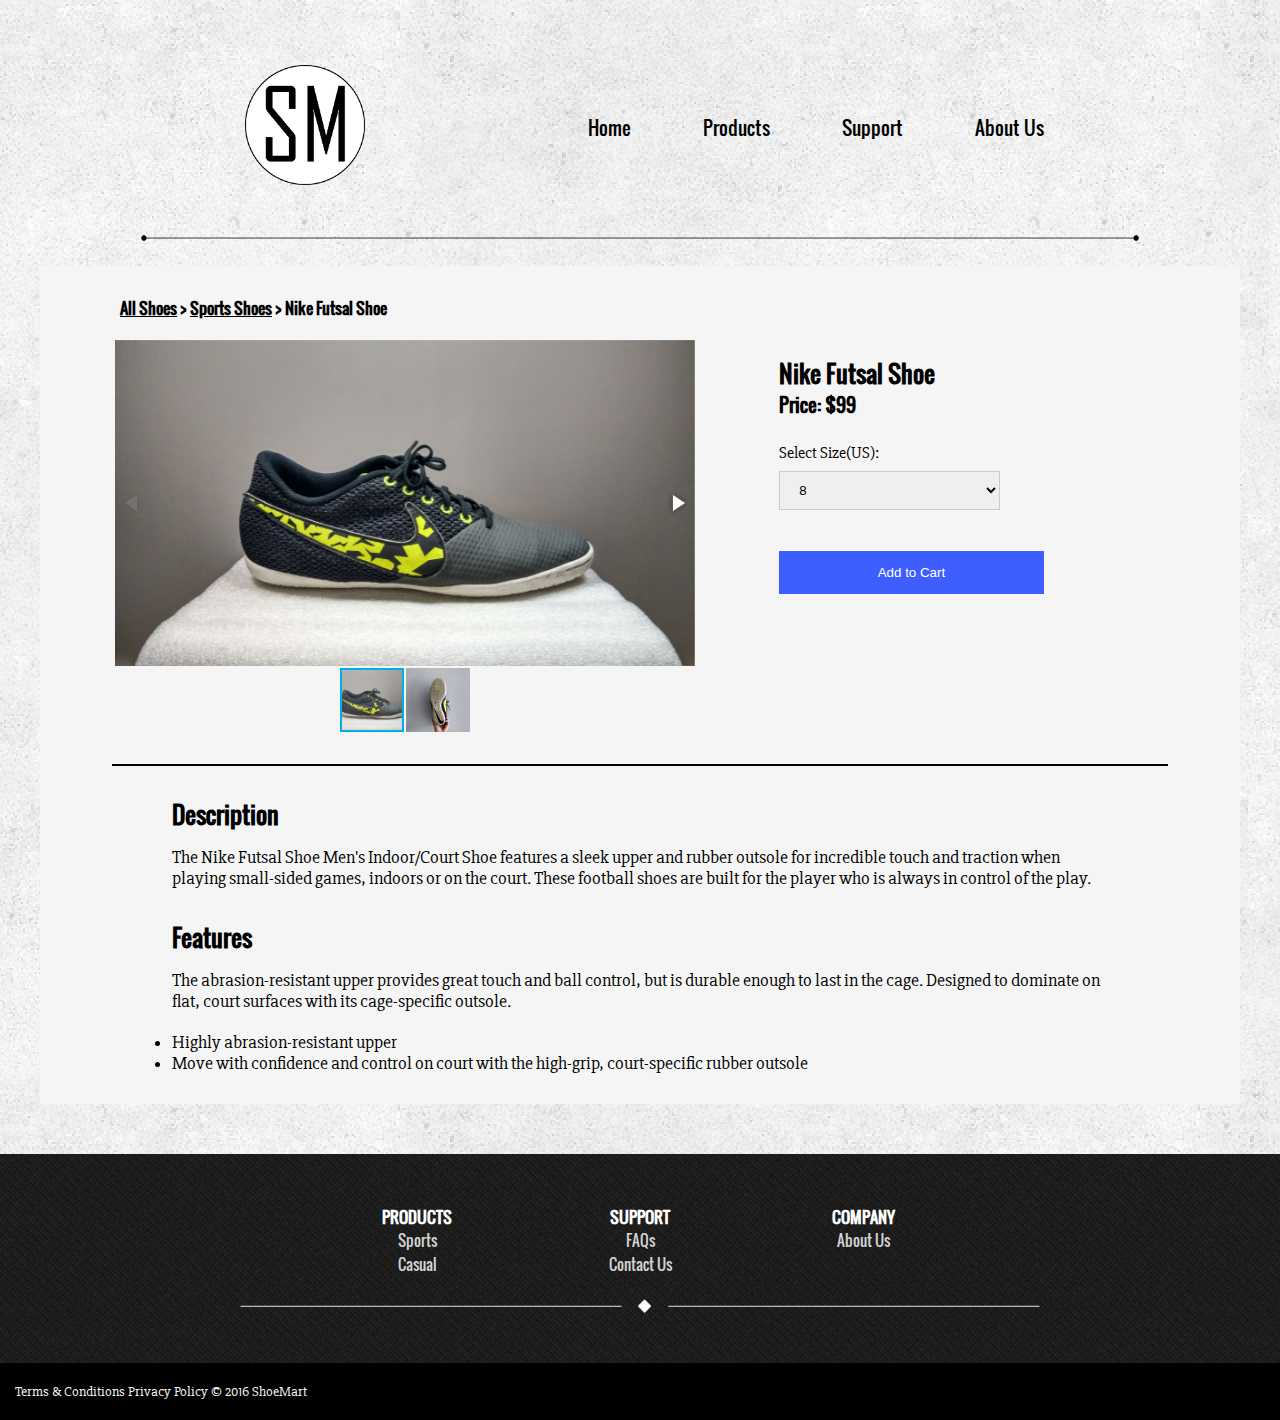
<file: nikeFutsalShoe.html>
<!DOCTYPE html>
<html>
<head>
	<meta charset="utf-8">
	<meta name="viewport" content="width=device-width, initial-scale=1">
	<link rel="stylesheet" type="text/css" media="screen" href="styles/stylesheet.css">
	<link rel="stylesheet" type="text/css" media="screen" href="styles/fotorama.css">
	
	<link rel="shortcut icon" href="Pictures/smLogo.png">
	
	<!-- 1. Link to jQuery (1.8 or later), For Fotorama -->
	<script src="http://ajax.googleapis.com/ajax/libs/jquery/1.11.1/jquery.min.js"></script>
	<script src="js/fotorama.js" type="text/javascript"></script>
	<script src="js/MobileNav.js" type="text/javascript"></script>
	
	<title>Nike Futsal Shoe</title>
</head>

<body>
	<div class="page">
		<header>
			<a href="index.html"><img src="Pictures/smWebLogo.png" alt="ShoeMart Logo"></a>
		</header>
		
		<!-- Top Navigation Bar -->
		<nav>
			<ul class="nav-bar">
				<li>
					<a href="AboutUs.html" title="About Us Page">About Us</a>
				</li>
				
				<li class="dropdown">
					<a href="Support.html" class="dropbtn">Support</a>
						<div class="dropdown-content">
							<a href="Support.html#contactRelativePlace">Contact Us</a>
							<a href="Support.html#faqRelativePlace">FAQs</a>
						</div>
				</li>
				
				<li class="dropdown">
					<a href="Products.html" class="dropbtn">Products</a>
						<div class="dropdown-content">
							<a href="CasualShoes.html">Casual</a>
							<a href="SportsShoes.html">Sports</a>
						</div>
				</li>
				
				<li>
					<a href="index.html" title="Home Page">Home</a>
				</li>
			</ul>
		</nav>
		
		
		<!-- Mobile Navigation -->
		<div class="mobileNavPositioning">
			<span class="mobileNavButton" onclick="openNav()">&#9776;</span>
		</div>
		
		<div id="mySidenav" class="sidenav">
		  <a href="javascript:void(0)" class="closebtn" onclick="closeNav()">&times;</a>
		  
		  <a href="index.html" class="bottomSpacing">Home</a>
		  
		  <a href="Products.html" >Products</a>
			  <a href="SportsShoes.html" class="subheading">Sports</a>
			  <a href="CasualShoes.html" class="subheading bottomSpacing">Casual</a>
			  
		  <a href="Support.html">Support</a>
			  <a href="Support.html#contactRelativePlace" class="subheading">Contact Us</a>
			  <a href="Support.html#faqRelativePlace" class="subheading bottomSpacing">FAQs</a>
			  
		  <a href="AboutUs.html" class="bottomSpacing">About Us</a>
		</div>
		
		
		
		<!-- Image for seperating the nav bar and main content -->
		<figure class="center">
			<img src="Pictures/headerSeperator.png" alt="headerseperator img">
		</figure>
		
		<!-- Product Details -->
		<section class="product">
			
				<div class="container">
					<aside class="bottomSpacing">
						<h4><a href="Products.html">All Shoes</a> > <a href="SportsShoes.html">Sports Shoes</a> > Nike Futsal Shoe</h4>
						<div class="details">
							<h2>Nike Futsal Shoe</h2>
							<h3>Price: $99</h3>
							
							<p> Select Size(US): </p>
							<form action="index.html">
								<select id="size" class="shoesize" name="shoesize">
									<option value="size8">8</option>
									<option value="size8.5">8.5</option>
									<option value="size9">9</option>
									<option value="size9.5">9.5</option>
									<option value="size10">10</option>
									<option value="size10.5">10.5</option>
									<option value="size11">11</option>
								 </select>
								 <p></p>
								 <input type="submit" class="addcartbtn" value="Add to Cart" onclick="alert('You have added this item to your cart.')">
							</form>
						</div>
						
						<div class="fotorama" data-nav="thumbs">
						  <a><img src="Pictures/Products/nikeFutsal.jpg" alt="Nike Futsal 1"></a>
						  <a><img src="Pictures/Products/nikeFutsal2.jpg" alt="Nike Futsal 2"></a>
						</div>
						
					</aside>
					
					<aside class="productDescription">
						<div>
							<h2 class="featuresTopSpacing"> Description </h2>
							<p class="topSpacing">
							The Nike Futsal Shoe Men's Indoor/Court Shoe features a sleek upper and rubber outsole for
							incredible touch and traction when playing small-sided games, indoors or on the court.
							These football shoes are built for the player who is always in control of the play.
							</p>
							
							<h2 class="featuresTopSpacing"> Features </h2>
							<p class="topSpacing">
							The abrasion-resistant upper provides great touch and ball control, but is durable enough to last in the cage.
							Designed to dominate on flat, court surfaces with its cage-specific outsole.
							</p>
							<br>
							<ul>
								<li>Highly abrasion-resistant upper</li>
								<li>Move with confidence and control on court with the high-grip, court-specific rubber outsole</li>
							</ul>
						</div>
					</aside>
					
				</div>
		</section>
		
		
		<!-- Footer -->
		<footer>
			<section class="footerContainer">
				<aside class="footer-nav">
					<h3>PRODUCTS</h3>
					<ul>
						<li>
							<a href="SportsShoes.html">Sports</a>
						</li>
						<li>
							<a href="CasualShoes.html">Casual</a>
						</li>
					</ul>
				</aside>
				
				<aside class="footer-nav">
					<h3>SUPPORT</h3>
					<ul>
						<li>
							<a href="Support.html#faqRelativePlace">FAQs</a>
						</li>
						<li>
							<a href="Support.html#contactRelativePlace">Contact Us</a>
						</li>
					</ul>
				</aside>
				
				<aside class="footer-nav">
					<h3>COMPANY</h3>
					<ul>
					
						<li>
							<a href="AboutUs.html">About Us</a>
						</li>
						<li>
							&nbsp;
						</li>
					</ul>
				</aside>
				
				<figure>
					<img src="Pictures/footer.png" alt="footer line img">
				</figure>
			</section>
			
			<div>
			Terms & Conditions Privacy Policy &copy; 2016 ShoeMart
			</div>
		</footer>
	</div>
	
</body>



</html>
</file>
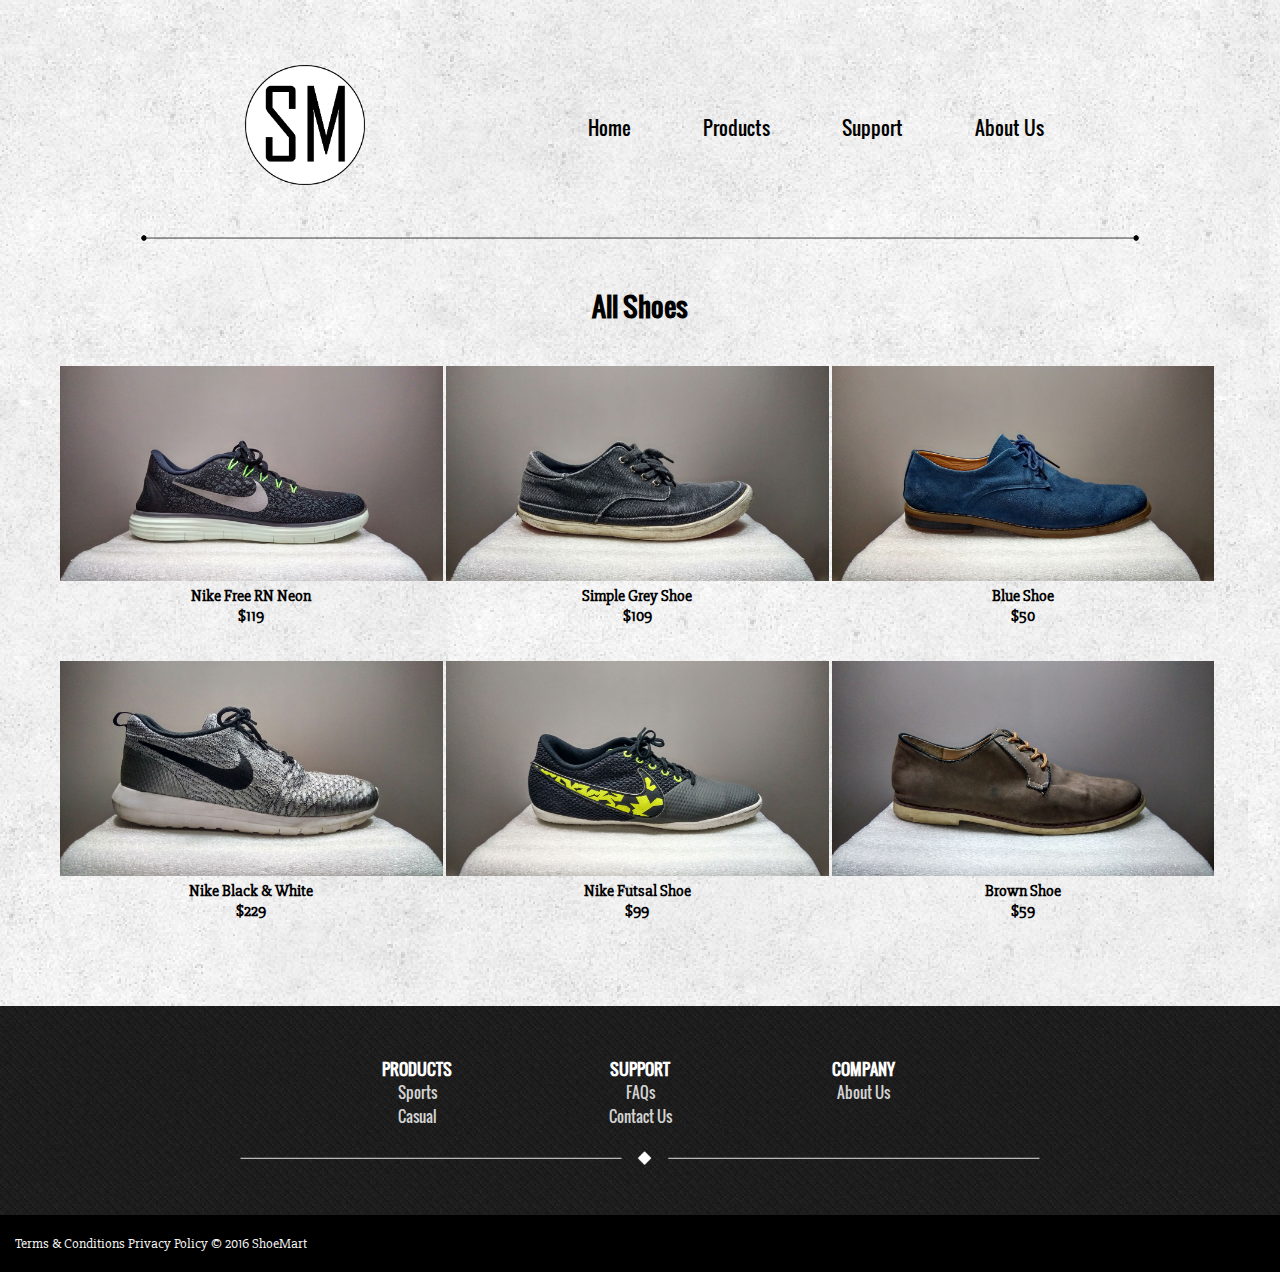
<file: Products.html>
<!DOCTYPE html>
<html>
<head>
	<meta charset="utf-8">
	<meta name="viewport" content="width=device-width, initial-scale=1">
	<link rel="stylesheet" type="text/css" media="screen" href="styles/stylesheet.css" />
	<link rel="shortcut icon" href="Pictures/smLogo.png">
	<script src="js/MobileNav.js" type="text/javascript"></script>
	<title>Products</title>
</head>

<body>

	<div>
		<header>
			<a href="index.html"><img src="Pictures/smWebLogo.png" alt="ShoeMart Logo"></a>
		</header>
		
		<!-- Top Navigation Bar -->
		<nav>
			<ul class="nav-bar">
				<li>
					<a href="AboutUs.html" title="About Us Page">About Us</a>
				</li>
				
				<li class="dropdown">
					<a href="Support.html" class="dropbtn">Support</a>
						<div class="dropdown-content">
							<a href="Support.html#contactRelativePlace">Contact Us</a>
							<a href="Support.html#faqRelativePlace">FAQs</a>
						</div>
				</li>
				
				<li class="dropdown">
					<a href="Products.html" class="dropbtn">Products</a>
						<div class="dropdown-content">
							<a href="CasualShoes.html">Casual</a>
							<a href="SportsShoes.html">Sports</a>
						</div>
				</li>
				
				<li>
					<a href="index.html" title="Home Page">Home</a>
				</li>
			</ul>
		</nav>
		
		
		<!-- Mobile Navigation -->
		<div class="mobileNavPositioning">
			<span class="mobileNavButton" onclick="openNav()">&#9776;</span>
		</div>
		
		<div id="mySidenav" class="sidenav">
		  <a href="javascript:void(0)" class="closebtn" onclick="closeNav()">&times;</a>
		  
		  <a href="index.html" class="bottomSpacing">Home</a>
		  
		  <a href="Products.html" >Products</a>
			  <a href="SportsShoes.html" class="subheading">Sports</a>
			  <a href="CasualShoes.html" class="subheading bottomSpacing">Casual</a>
			  
		  <a href="Support.html">Support</a>
			  <a href="Support.html#contactRelativePlace" class="subheading">Contact Us</a>
			  <a href="Support.html#faqRelativePlace" class="subheading bottomSpacing">FAQs</a>
			  
		  <a href="AboutUs.html" class="bottomSpacing">About Us</a>
		</div>
		
		
		
		<!-- Image for seperating the nav bar and main content -->
		<figure class="center">
			<img src="Pictures/headerSeperator.png" alt="headerseperator img">
		</figure>
		
		
		
		<!-- List of All Products -->
		<section class="productlisting">
			<div class="productsContainer">
				<h1 class="headerSpacing">All Shoes</h1>
				
					
						<figure class="productsPositioning">
								<a href="nikeFreeRN.html" ><img src="Pictures/Products/nikefreeRN.jpg" alt="Nike Free RN Neon"></a>
								<figcaption>Nike Free RN Neon <br> $119</figcaption>
						</figure>
						
						<figure class="productsPositioning">
								<a href="simpleGreyShoe.html"><img src="Pictures/Products/greySimple.jpg" alt="Simple Grey Shoe"></a>
								<figcaption>Simple Grey Shoe <br> $109</figcaption>
						</figure>
						
						<figure class="productsPositioning">
								<a href="blueShoe.html"><img src="Pictures/Products/blueShoe.jpg" alt="Blue Shoe"></a>
								<figcaption>Blue Shoe <br> $50</figcaption>
						</figure>
					
				
					
						<figure class="productsPositioning">
								<a href="nikeBlackWhite.html"><img src="Pictures/Products/nikeBlackWhite.jpg" alt="Nike Black and White"></a>
								<figcaption>Nike Black & White <br> $229</figcaption>
						</figure>
					
						<figure class="productsPositioning">
								<a href="nikeFutsalShoe.html"><img src="Pictures/Products/nikeFutsal.jpg" alt="Nike Futsal Shoe"></a>
								<figcaption>Nike Futsal Shoe <br> $99</figcaption>
						</figure>
						
						<figure class="productsPositioning">
								<a href="brownShoe.html"><img src="Pictures/Products/brownShoe.jpg" alt="Brown Shoe"></a>
								<figcaption>Brown Shoe <br> $59</figcaption>
						</figure>
					
			</div>
				
		</section>
		
		
		
		
		<!-- Footer -->
		<footer>
			<section class="footerContainer">
				<aside class="footer-nav">
					<h3>PRODUCTS</h3>
					<ul>
						<li>
							<a href="SportsShoes.html">Sports</a>
						</li>
						<li>
							<a href="CasualShoes.html">Casual</a>
						</li>
					</ul>
				</aside>
				
				<aside class="footer-nav">
					<h3>SUPPORT</h3>
					<ul>
						<li>
							<a href="Support.html#faqRelativePlace">FAQs</a>
						</li>
						<li>
							<a href="Support.html#contactRelativePlace">Contact Us</a>
						</li>
					</ul>
				</aside>
				
				<aside class="footer-nav">
					<h3>COMPANY</h3>
					<ul>
					
						<li>
							<a href="AboutUs.html">About Us</a>
						</li>
						<li>
							&nbsp;
						</li>
					</ul>
				</aside>
				
				<figure>
					<img src="Pictures/footer.png" alt="footer line img">
				</figure>
			</section>
		
			<div>
			Terms & Conditions Privacy Policy &copy; 2016 ShoeMart
			</div>
		</footer>
	</div>
</body>



</html>
</file>
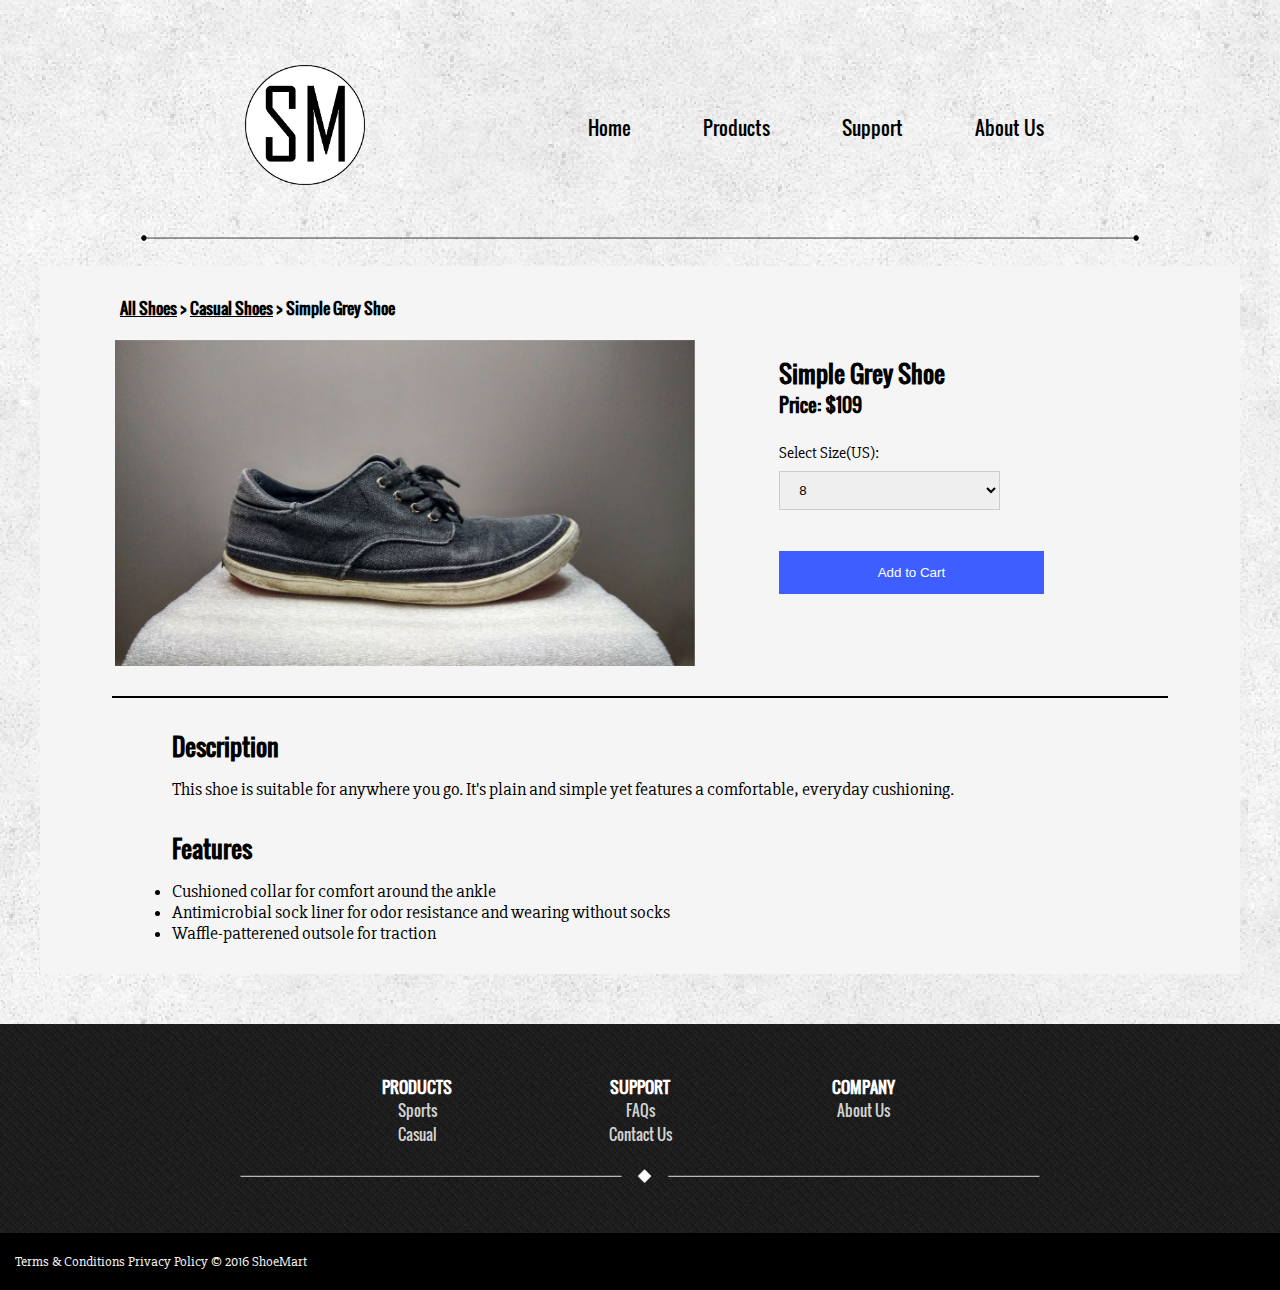
<file: simpleGreyShoe.html>
<!DOCTYPE html>
<html>
<head>
	<meta charset="utf-8">
	<meta name="viewport" content="width=device-width, initial-scale=1">
	<link rel="stylesheet" type="text/css" media="screen" href="styles/stylesheet.css">
	<link rel="stylesheet" type="text/css" media="screen" href="styles/fotorama.css">
	
	<link rel="shortcut icon" href="Pictures/smLogo.png">
	
	<!-- 1. Link to jQuery (1.8 or later), For Fotorama -->
	<script src="http://ajax.googleapis.com/ajax/libs/jquery/1.11.1/jquery.min.js"></script>
	<script src="js/fotorama.js" type="text/javascript"></script>
	<script src="js/MobileNav.js" type="text/javascript"></script>
	
	<title>Simple Grey Shoe</title>
</head>

<body>
	<div class="page">
		<header>
			<a href="index.html"><img src="Pictures/smWebLogo.png" alt="ShoeMart Logo"></a>
		</header>
		
		<!-- Top Navigation Bar -->
		<nav>
			<ul class="nav-bar">
				<li>
					<a href="AboutUs.html" title="About Us Page">About Us</a>
				</li>
				
				<li class="dropdown">
					<a href="Support.html" class="dropbtn">Support</a>
						<div class="dropdown-content">
							<a href="Support.html#contactRelativePlace">Contact Us</a>
							<a href="Support.html#faqRelativePlace">FAQs</a>
						</div>
				</li>
				
				<li class="dropdown">
					<a href="Products.html" class="dropbtn">Products</a>
						<div class="dropdown-content">
							<a href="CasualShoes.html">Casual</a>
							<a href="SportsShoes.html">Sports</a>
						</div>
				</li>
				
				<li>
					<a href="index.html" title="Home Page">Home</a>
				</li>
			</ul>
		</nav>
		
		
		<!-- Mobile Navigation -->
		<div class="mobileNavPositioning">
			<span class="mobileNavButton" onclick="openNav()">&#9776;</span>
		</div>
		
		<div id="mySidenav" class="sidenav">
		  <a href="javascript:void(0)" class="closebtn" onclick="closeNav()">&times;</a>
		  
		  <a href="index.html" class="bottomSpacing">Home</a>
		  
		  <a href="Products.html" >Products</a>
			  <a href="SportsShoes.html" class="subheading">Sports</a>
			  <a href="CasualShoes.html" class="subheading bottomSpacing">Casual</a>
			  
		  <a href="Support.html">Support</a>
			  <a href="Support.html#contactRelativePlace" class="subheading">Contact Us</a>
			  <a href="Support.html#faqRelativePlace" class="subheading bottomSpacing">FAQs</a>
			  
		  <a href="AboutUs.html" class="bottomSpacing">About Us</a>
		</div>
		
		
		
		<!-- Image for seperating the nav bar and main content -->
		<figure class="center">
			<img src="Pictures/headerSeperator.png" alt="headerseperator img">
		</figure>
		
		<!-- Product Details -->
		<section class="product">
			
				<div class="container">
					<aside class="bottomSpacing">
						<h4><a href="Products.html">All Shoes</a> > <a href="CasualShoes.html">Casual Shoes</a> > Simple Grey Shoe</h4>
						<div class="details">
							<h2>Simple Grey Shoe</h2>
							<h3>Price: $109</h3>
							
							<p> Select Size(US): </p>
							<form action="index.html">
								<select id="size" class="shoesize" name="shoesize">
									<option value="size8">8</option>
									<option value="size8.5">8.5</option>
									<option value="size9">9</option>
									<option value="size9.5">9.5</option>
									<option value="size10">10</option>
									<option value="size10.5">10.5</option>
									<option value="size11">11</option>
								 </select>
								 <p></p>
								 <input type="submit" class="addcartbtn" value="Add to Cart" onclick="alert('You have added this item to your cart.')">
							</form>
						</div>
						
						<div class="fotorama" data-nav="thumbs">
						  <a><img src="Pictures/Products/greySimple.jpg" alt="Grey Simple Shoe 1"></a>
						  
						</div>
						
					</aside>
					
					<aside class="productDescription">
						<div>
							<h2 class="featuresTopSpacing"> Description </h2>
							<p class="topSpacing">
							This shoe is suitable for anywhere you go. It's plain and simple yet features a comfortable, everyday cushioning.
							</p>
							
							<h2 class="featuresTopSpacing"> Features </h2>
							<p class="topSpacing">
							
							</p>
							<ul>
								<li>Cushioned collar for comfort around the ankle</li>
								<li>Antimicrobial sock liner for odor resistance and wearing without socks</li>
								<li>Waffle-patterened outsole for traction</li>
							</ul>
						</div>
					</aside>
					
				</div>
		</section>
		
		<!-- Footer -->
		<footer>
			<section class="footerContainer">
				<aside class="footer-nav">
					<h3>PRODUCTS</h3>
					<ul>
						<li>
							<a href="SportsShoes.html">Sports</a>
						</li>
						<li>
							<a href="CasualShoes.html">Casual</a>
						</li>
					</ul>
				</aside>
				
				<aside class="footer-nav">
					<h3>SUPPORT</h3>
					<ul>
						<li>
							<a href="Support.html#faqRelativePlace">FAQs</a>
						</li>
						<li>
							<a href="Support.html#contactRelativePlace">Contact Us</a>
						</li>
					</ul>
				</aside>
				
				<aside class="footer-nav">
					<h3>COMPANY</h3>
					<ul>
					
						<li>
							<a href="AboutUs.html">About Us</a>
						</li>
						<li>
							&nbsp;
						</li>
					</ul>
				</aside>
				
				<figure>
					<img src="Pictures/footer.png" alt="footer line img">
				</figure>
			</section>
		
			<div>
			Terms & Conditions Privacy Policy &copy; 2016 ShoeMart
			</div>
		</footer>
	</div>
	
</body>



</html>
</file>
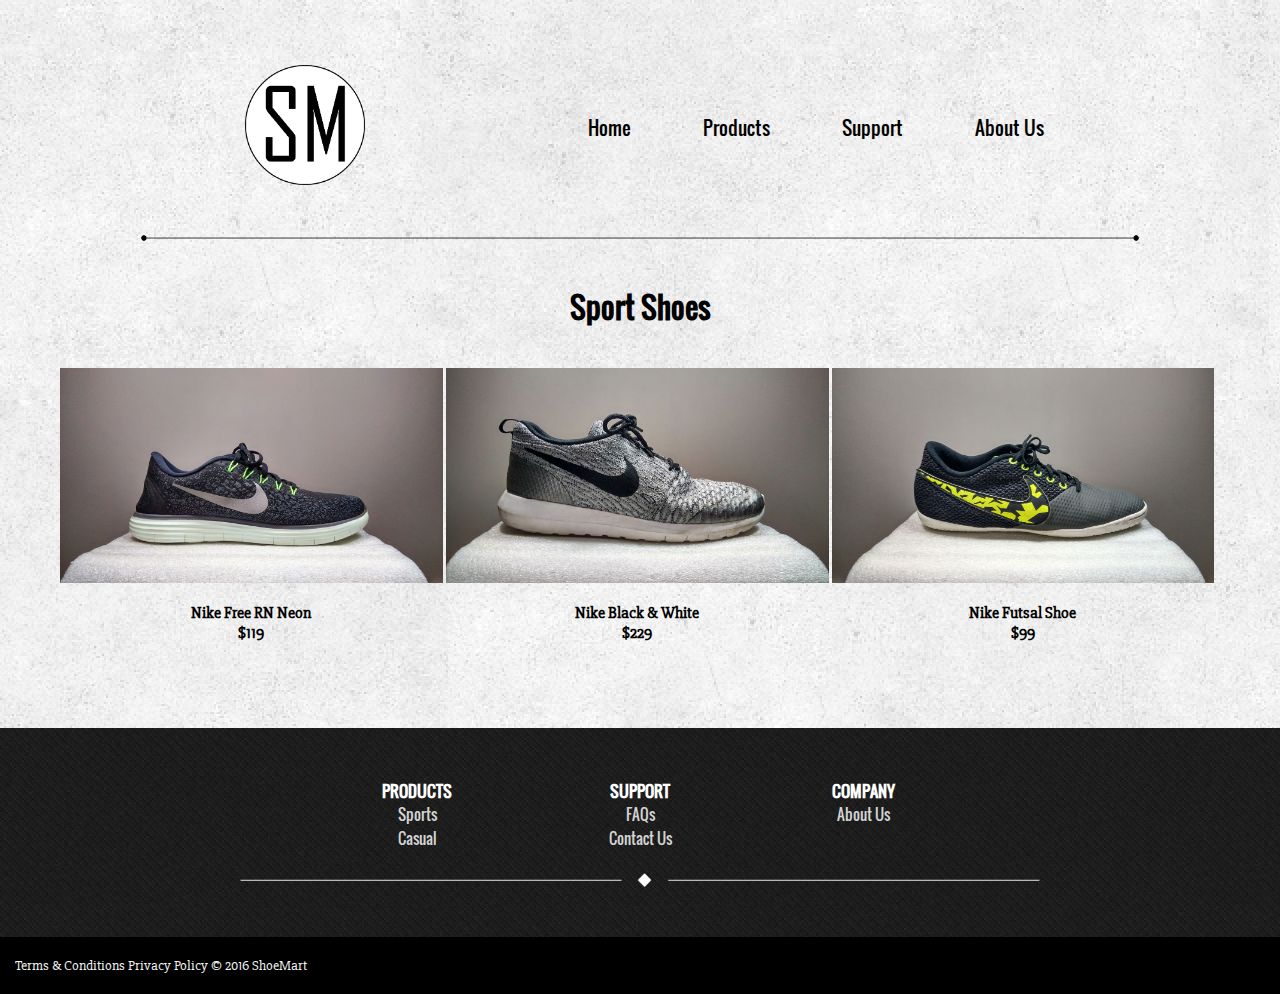
<file: SportsShoes.html>
<!DOCTYPE html>
<html>
<head>
	<meta charset="utf-8">
	<meta name="viewport" content="width=device-width, initial-scale=1">
	<link rel="stylesheet" type="text/css" media="screen" href="styles/stylesheet.css" />
	<link rel="shortcut icon" href="Pictures/smLogo.png">
	<script src="js/MobileNav.js" type="text/javascript"></script>
	<title>ShoeMart | Sport Shoes</title>
</head>

<body>

	<div>
		<header>
			<a href="index.html"><img src="Pictures/smWebLogo.png" alt="ShoeMart Logo"></a>
		</header>
		
		<!-- Top Navigation Bar -->
		<nav>
			<ul class="nav-bar">
				<li>
					<a href="AboutUs.html" title="About Us Page">About Us</a>
				</li>
				
				<li class="dropdown">
					<a href="Support.html" class="dropbtn">Support</a>
						<div class="dropdown-content">
							<a href="Support.html#contactRelativePlace">Contact Us</a>
							<a href="Support.html#faqRelativePlace">FAQs</a>
						</div>
				</li>
				
				<li class="dropdown">
					<a href="Products.html" class="dropbtn">Products</a>
						<div class="dropdown-content">
							<a href="CasualShoes.html">Casual</a>
							<a href="SportsShoes.html">Sports</a>
						</div>
				</li>
				
				<li>
					<a href="index.html" title="Home Page">Home</a>
				</li>
			</ul>
		</nav>
		
		
		<!-- Mobile Navigation -->
		<div class="mobileNavPositioning">
			<span class="mobileNavButton" onclick="openNav()">&#9776;</span>
		</div>
		
		<div id="mySidenav" class="sidenav">
		  <a href="javascript:void(0)" class="closebtn" onclick="closeNav()">&times;</a>
		  
		  <a href="index.html" class="bottomSpacing">Home</a>
		  
		  <a href="Products.html" >Products</a>
			  <a href="SportsShoes.html" class="subheading">Sports</a>
			  <a href="CasualShoes.html" class="subheading bottomSpacing">Casual</a>
			  
		  <a href="Support.html">Support</a>
			  <a href="Support.html#contactRelativePlace" class="subheading">Contact Us</a>
			  <a href="Support.html#faqRelativePlace" class="subheading bottomSpacing">FAQs</a>
			  
		  <a href="AboutUs.html" class="bottomSpacing">About Us</a>
		</div>
		
		
		
		<!-- Image for seperating the nav bar and main content -->
		<figure class="center">
			<img src="Pictures/headerSeperator.png" alt="headerseperator img">
		</figure>
		
		
		
		<!-- List of All Products -->
		<section class="productlisting">
			<div class="productsContainer">
				<h2 class="headerSpacing">Sport Shoes</h2>
				
					
						<figure class="productsPositioning">
								<a href="nikeFreeRN.html" ><img src="Pictures/Products/nikefreeRN.jpg" alt="Nike Free RN Neon"></a>
								<figcaption class="topSpacing">Nike Free RN Neon <br> $119</figcaption>
						</figure>
						
						<figure class="productsPositioning">
								<a href="nikeBlackWhite.html"><img src="Pictures/Products/nikeBlackWhite.jpg" alt="Nike Black and White"></a>
								<figcaption class="topSpacing">Nike Black & White <br> $229</figcaption>
						</figure>
					
						<figure class="productsPositioning">
								<a href="nikeFutsalShoe.html"><img src="Pictures/Products/nikeFutsal.jpg" alt="Nike Futsal Shoe"></a>
								<figcaption class="topSpacing">Nike Futsal Shoe <br> $99</figcaption>
						</figure>
					
			</div>
				
		</section>
		
		
		
		
		<!-- Footer -->
		<footer>
			<section class="footerContainer">
				<aside class="footer-nav">
					<h3>PRODUCTS</h3>
					<ul>
						<li>
							<a href="SportsShoes.html">Sports</a>
						</li>
						<li>
							<a href="CasualShoes.html">Casual</a>
						</li>
					</ul>
				</aside>
				
				<aside class="footer-nav">
					<h3>SUPPORT</h3>
					<ul>
						<li>
							<a href="Support.html#faqRelativePlace">FAQs</a>
						</li>
						<li>
							<a href="Support.html#contactRelativePlace">Contact Us</a>
						</li>
					</ul>
				</aside>
				
				<aside class="footer-nav">
					<h3>COMPANY</h3>
					<ul>
					
						<li>
							<a href="AboutUs.html">About Us</a>
						</li>
						<li>
							&nbsp;
						</li>
					</ul>
				</aside>
				
				<figure>
					<img src="Pictures/footer.png" alt="footer line img">
				</figure>
			</section>
		
			<div>
			Terms & Conditions Privacy Policy &copy; 2016 ShoeMart
			</div>
		</footer>
	</div>
</body>



</html>
</file>
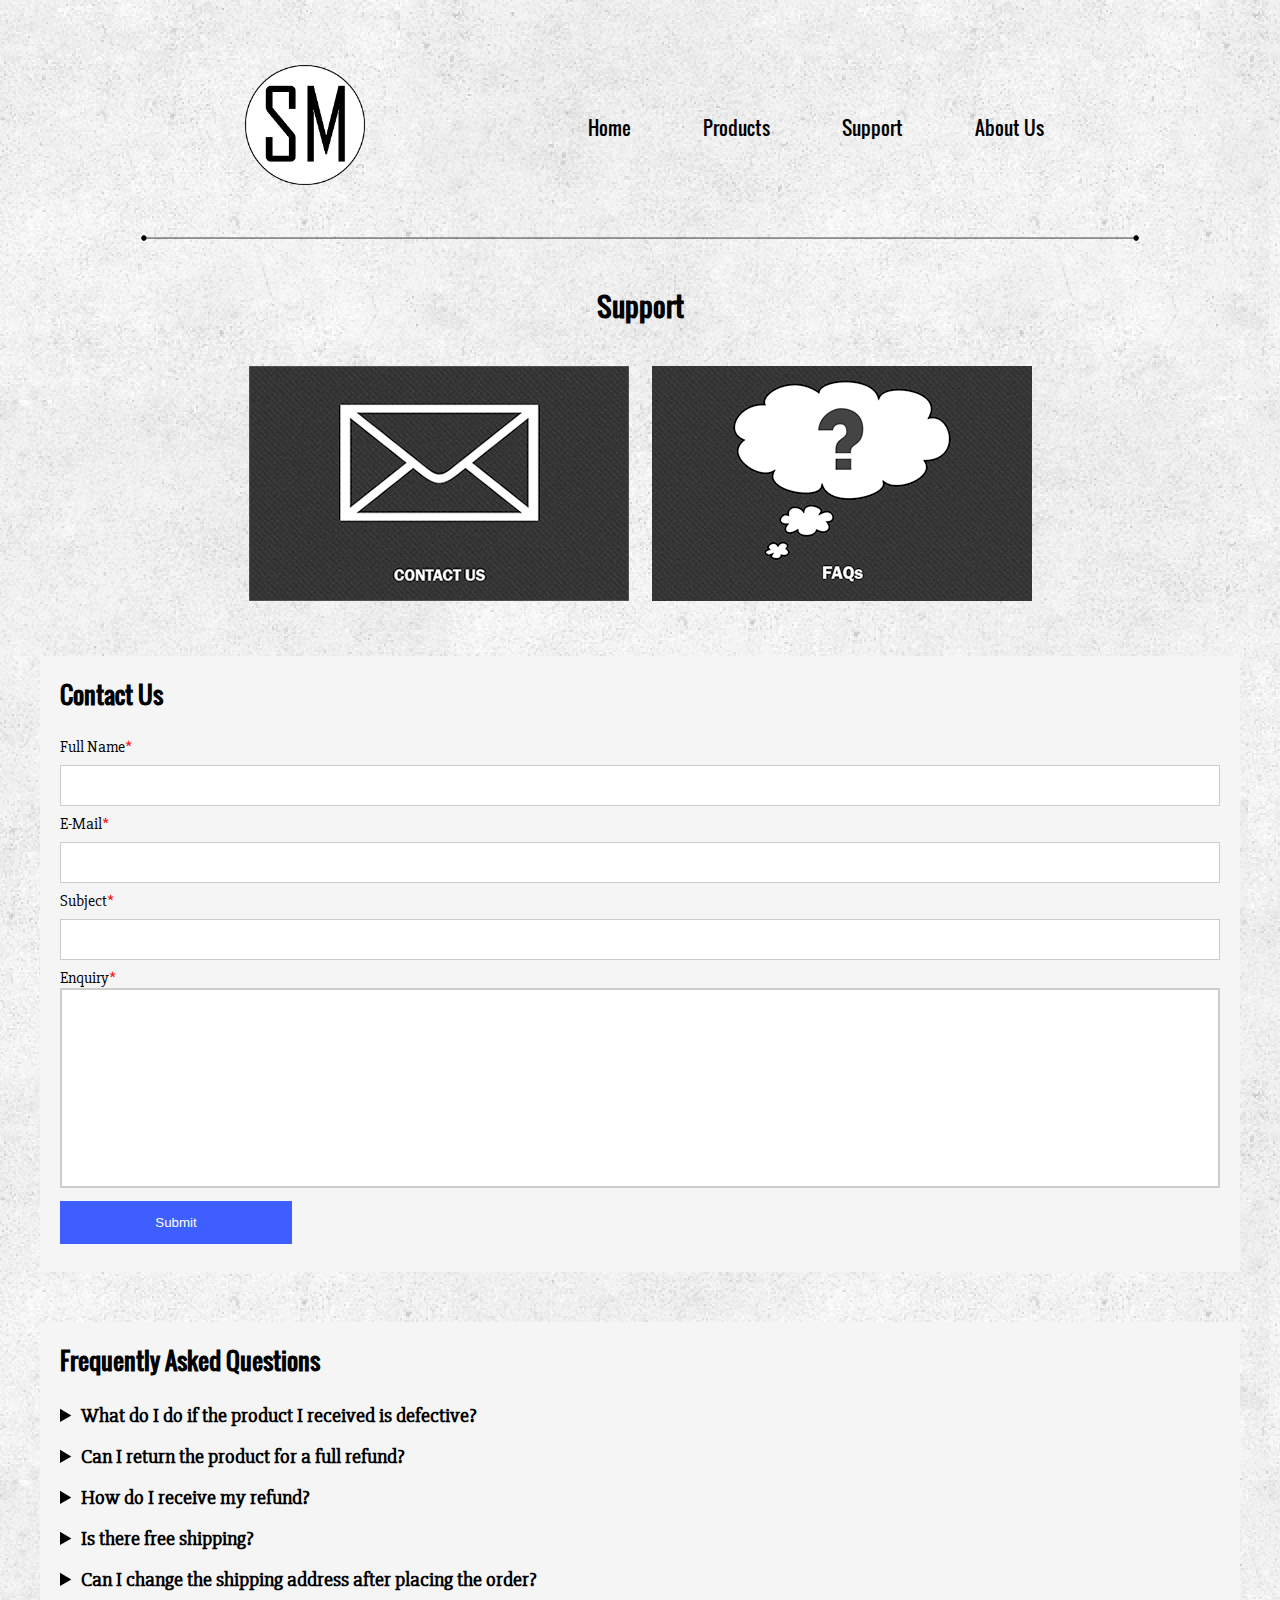
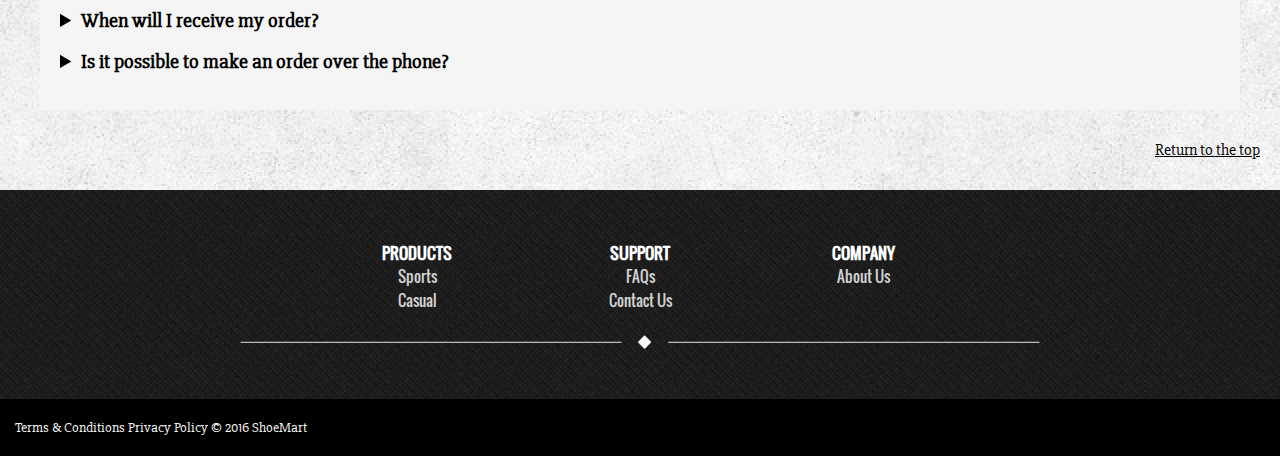
<file: Support.html>
<!DOCTYPE html>
<html>
<head>
	<meta charset="utf-8">
	<meta name="viewport" content="width=device-width, initial-scale=1">
	<link rel="stylesheet" type="text/css" media="screen" href="styles/stylesheet.css" />
	<link rel="shortcut icon" href="Pictures/smLogo.png">
	<script src="js/ValidateForm.js" type="text/javascript"></script>
	<script src="js/MobileNav.js" type="text/javascript"></script>
	<title>ShoeMart | Support</title>
</head>

<body>
	
	<div class="page">
		<a id="PageTop"></a>
		<header>
			<a href="index.html"><img src="Pictures/smWebLogo.png" alt="ShoeMart Logo"></a>
		</header>
		
		<!-- Top Navigation Bar -->
		<nav>
			<ul class="nav-bar">
				<li>
					<a href="AboutUs.html" title="About Us Page">About Us</a>
				</li>
				
				<li class="dropdown">
					<a href="Support.html" class="dropbtn">Support</a>
						<div class="dropdown-content">
							<a href="Support.html#contactRelativePlace">Contact Us</a>
							<a href="Support.html#faqRelativePlace">FAQs</a>
						</div>
				</li>
				
				<li class="dropdown">
					<a href="Products.html" class="dropbtn">Products</a>
						<div class="dropdown-content">
							<a href="CasualShoes.html">Casual</a>
							<a href="SportsShoes.html">Sports</a>
						</div>
				</li>
				
				<li>
					<a href="index.html" title="Home Page">Home</a>
				</li>
			</ul>
		</nav>
		
		
		<!-- Mobile Navigation -->
		<div class="mobileNavPositioning">
			<span class="mobileNavButton" onclick="openNav()">&#9776;</span>
		</div>
		
		<div id="mySidenav" class="sidenav">
		  <a href="javascript:void(0)" class="closebtn" onclick="closeNav()">&times;</a>
		  
		  <a href="index.html" class="bottomSpacing">Home</a>
		  
		  <a href="Products.html" >Products</a>
			  <a href="SportsShoes.html" class="subheading">Sports</a>
			  <a href="CasualShoes.html" class="subheading bottomSpacing">Casual</a>
			  
		  <a href="Support.html">Support</a>
			  <a href="Support.html#contactRelativePlace" class="subheading">Contact Us</a>
			  <a href="Support.html#faqRelativePlace" class="subheading bottomSpacing">FAQs</a>
			  
		  <a href="AboutUs.html" class="bottomSpacing">About Us</a>
		</div>
		
		
		
		<!-- Image for seperating the nav bar and main content -->
		<figure class="center">
			<img src="Pictures/headerSeperator.png" alt="headerseperator img">
		</figure>
		
		<!-- Support Selection -->
		<section class="supportpic">
				<h1 class="headerSpacing"> Support </h1>
				
				<span class="contact">
					<figure class="rightspacing">
						<a href="#contactRelativePlace"><img src="Pictures/Support/Contact.png" alt="Contact Us"></a>
					</figure>
				</span>
				
				<span class="faq">
					<figure>
						<a href="#faqRelativePlace"><img src="Pictures/Support/FAQ.png" alt="FAQs"></a>
					</figure>
				</span>
		</section>
		
		
		<!-- Contact Form -->
		<section class="bottomSpacing">
			<article class="bottomSpacing">
				<a id="contactRelativePlace"></a>
				
					<div class="container">
					<h2 class="bottomSpacing">Contact Us</h2>
						<form method="post" onsubmit="return validateForm();">
							Full Name<span class="highlight">*</span>
							<input type="text" id="fullname" name="fullname">

							E-Mail<span class="highlight">*</span>
							<input type="email" id="email" name="email">

							Subject<span class="highlight">*</span>
							<input type="text" id="subject" name="subject">
							
							Enquiry<span class="highlight">*</span>
							<textarea type="text" id="enquiry" name="enquiry"></textarea>

						  
							<input type="submit" value="Submit" class="length">
						</form>
					</div>
				
			</article>
			
			
			<!-- FAQ Section -->
			<article>
				<a id="faqRelativePlace"></a>
				<div class="container">
				<h2 class="bottomSpacing">Frequently Asked Questions</h2>
				
					<details>
						<summary><b>What do I do if the product I received is defective?</b></summary>
						<p>
						Send the product back to us and we will return you a brand new one.
						</p>
					</details>
					
					<details>
						<summary><b>Can I return the product for a full refund?</b></summary>
						<p> 
						Refunds will be available for any reason as long as it is <b> WITHIN
						7 DAYS</b> of the delivery date.
						</p>
					</details>
					
					<details>
						<summary><b>How do I receive my refund?</b></summary>
						<p>
						Refund will be made to your original mode of payment within 14 working days of the returned items being received.<br>
						This includes credit cards as well as PayPal accounts.
						</p>
					</details>
					
					<details>
						<summary><b>Is there free shipping?</b></summary>
						<p> 
						As for now, there is no free shipping.
						</p>
					</details>
					
					<details>
						<summary><b>Can I change the shipping address after placing the order?</b></summary>
						<p>
						No, you will not be able to change the shipping address once you have placed the order since orders placed are processed almost immediately.<br>
						You have to cancel the order and make a new order with the new shipping address.
						</p>
					</details>
					
					<details>
						<summary><b>When will I receive my order?</b></summary>
						<p>
						You will get an automated message once your order has been shipped out. The delivery times take between 2-3 working days
						</p>
					</details>
					
					<details>
						<summary><b>Is it possible to make an order over the phone?</b></summary>
						<p>
						Unfortunately, we are not able to take orders via phone. Orders are only able to be made through our online website.
						</p>
					</details>
					
						</div>
			</article>
		</section>
		
		<p class="right"><a href="#PageTop">Return to the top </a></p>
		
		<!-- Footer -->
		<footer>
			<section class="footerContainer">
				<aside class="footer-nav">
					<h3>PRODUCTS</h3>
					<ul>
						<li>
							<a href="SportsShoes.html">Sports</a>
						</li>
						<li>
							<a href="CasualShoes.html">Casual</a>
						</li>
					</ul>
				</aside>
				
				<aside class="footer-nav">
					<h3>SUPPORT</h3>
					<ul>
						<li>
							<a href="Support.html#faqRelativePlace">FAQs</a>
						</li>
						<li>
							<a href="Support.html#contactRelativePlace">Contact Us</a>
						</li>
					</ul>
				</aside>
				
				<aside class="footer-nav">
					<h3>COMPANY</h3>
					<ul>
					
						<li>
							<a href="AboutUs.html">About Us</a>
						</li>
						<li>
							&nbsp;
						</li>
					</ul>
				</aside>
				
				<figure>
					<img src="Pictures/footer.png" alt="footer line img">
				</figure>
			</section>
		
		
			<div>
			Terms & Conditions Privacy Policy &copy; 2016 ShoeMart
			</div>
		</footer>
	</div>
	
</body>



</html>
</file>
<file: styles/fotorama.css>
/*!
 * Fotorama 4.6.4 | http://fotorama.io/license/
 */
.fotorama__arr:focus:after,.fotorama__fullscreen-icon:focus:after,.fotorama__html,.fotorama__img,.fotorama__nav__frame:focus .fotorama__dot:after,.fotorama__nav__frame:focus .fotorama__thumb:after,.fotorama__stage__frame,.fotorama__stage__shaft,.fotorama__video iframe{position:absolute;width:100%;height:100%;top:0;right:0;left:0;bottom:0}.fotorama--fullscreen,.fotorama__img{max-width:99999px!important;max-height:99999px!important;min-width:0!important;min-height:0!important;border-radius:0!important;box-shadow:none!important;padding:0!important}.fotorama__wrap .fotorama__grab{cursor:move;cursor:-webkit-grab;cursor:-o-grab;cursor:-ms-grab;cursor:grab}.fotorama__grabbing *{cursor:move;cursor:-webkit-grabbing;cursor:-o-grabbing;cursor:-ms-grabbing;cursor:grabbing}.fotorama__spinner{position:absolute!important;top:50%!important;left:50%!important}.fotorama__wrap--css3 .fotorama__arr,.fotorama__wrap--css3 .fotorama__fullscreen-icon,.fotorama__wrap--css3 .fotorama__nav__shaft,.fotorama__wrap--css3 .fotorama__stage__shaft,.fotorama__wrap--css3 .fotorama__thumb-border,.fotorama__wrap--css3 .fotorama__video-close,.fotorama__wrap--css3 .fotorama__video-play{-webkit-transform:translate3d(0,0,0);transform:translate3d(0,0,0)}.fotorama__caption,.fotorama__nav:after,.fotorama__nav:before,.fotorama__stage:after,.fotorama__stage:before,.fotorama__wrap--css3 .fotorama__html,.fotorama__wrap--css3 .fotorama__nav,.fotorama__wrap--css3 .fotorama__spinner,.fotorama__wrap--css3 .fotorama__stage,.fotorama__wrap--css3 .fotorama__stage .fotorama__img,.fotorama__wrap--css3 .fotorama__stage__frame{-webkit-transform:translateZ(0);transform:translateZ(0)}.fotorama__arr:focus,.fotorama__fullscreen-icon:focus,.fotorama__nav__frame{outline:0}.fotorama__arr:focus:after,.fotorama__fullscreen-icon:focus:after,.fotorama__nav__frame:focus .fotorama__dot:after,.fotorama__nav__frame:focus .fotorama__thumb:after{content:'';border-radius:inherit;background-color:rgba(0,175,234,.5)}.fotorama__wrap--video .fotorama__stage,.fotorama__wrap--video .fotorama__stage__frame--video,.fotorama__wrap--video .fotorama__stage__frame--video .fotorama__html,.fotorama__wrap--video .fotorama__stage__frame--video .fotorama__img,.fotorama__wrap--video .fotorama__stage__shaft{-webkit-transform:none!important;transform:none!important}.fotorama__wrap--css3 .fotorama__nav__shaft,.fotorama__wrap--css3 .fotorama__stage__shaft,.fotorama__wrap--css3 .fotorama__thumb-border{transition-property:-webkit-transform,width;transition-property:transform,width;transition-timing-function:cubic-bezier(0.1,0,.25,1);transition-duration:0ms}.fotorama__arr,.fotorama__fullscreen-icon,.fotorama__no-select,.fotorama__video-close,.fotorama__video-play,.fotorama__wrap{-webkit-user-select:none;-moz-user-select:none;-ms-user-select:none;user-select:none}.fotorama__select{-webkit-user-select:text;-moz-user-select:text;-ms-user-select:text;user-select:text}.fotorama__nav,.fotorama__nav__frame{margin:auto;padding:0}.fotorama__caption__wrap,.fotorama__nav__frame,.fotorama__nav__shaft{-moz-box-orient:vertical;display:inline-block;vertical-align:middle;*display:inline;*zoom:1}.fotorama__nav__frame,.fotorama__thumb-border{box-sizing:content-box}.fotorama__caption__wrap{box-sizing:border-box}.fotorama--hidden,.fotorama__load{position:absolute;left:-99999px;top:-99999px;z-index:-1}.fotorama__arr,.fotorama__fullscreen-icon,.fotorama__nav,.fotorama__nav__frame,.fotorama__nav__shaft,.fotorama__stage__frame,.fotorama__stage__shaft,.fotorama__video-close,.fotorama__video-play{-webkit-tap-highlight-color:transparent}.fotorama__arr,.fotorama__fullscreen-icon,.fotorama__video-close,.fotorama__video-play{background:url(../Pictures/fotorama.png) no-repeat}@media (-webkit-min-device-pixel-ratio:1.5),(min-resolution:2dppx){.fotorama__arr,.fotorama__fullscreen-icon,.fotorama__video-close,.fotorama__video-play{background:url(../Pictures/fotorama@2x.png) 0 0/96px 160px no-repeat}}.fotorama__thumb{background-color:#7f7f7f;background-color:rgba(127,127,127,.2)}@media print{.fotorama__arr,.fotorama__fullscreen-icon,.fotorama__thumb-border,.fotorama__video-close,.fotorama__video-play{background:none!important}}.fotorama{min-width:1px;overflow:hidden}.fotorama:not(.fotorama--unobtrusive)>*:not(:first-child){display:none}.fullscreen{width:100%!important;height:100%!important;max-width:100%!important;max-height:100%!important;margin:0!important;padding:0!important;overflow:hidden!important;background:#000}.fotorama--fullscreen{position:absolute!important;top:0!important;left:0!important;right:0!important;bottom:0!important;float:none!important;z-index:2147483647!important;background:#000;width:100%!important;height:100%!important;margin:0!important}.fotorama--fullscreen .fotorama__nav,.fotorama--fullscreen .fotorama__stage{background:#000}.fotorama__wrap{-webkit-text-size-adjust:100%;position:relative;direction:ltr;z-index:0}.fotorama__wrap--rtl .fotorama__stage__frame{direction:rtl}.fotorama__nav,.fotorama__stage{overflow:hidden;position:relative;max-width:100%}.fotorama__wrap--pan-y{-ms-touch-action:pan-y}.fotorama__wrap .fotorama__pointer{cursor:pointer}.fotorama__wrap--slide .fotorama__stage__frame{opacity:1!important}.fotorama__stage__frame{overflow:hidden}.fotorama__stage__frame.fotorama__active{z-index:8}.fotorama__wrap--fade .fotorama__stage__frame{display:none}.fotorama__wrap--fade .fotorama__fade-front,.fotorama__wrap--fade .fotorama__fade-rear,.fotorama__wrap--fade .fotorama__stage__frame.fotorama__active{display:block;left:0;top:0}.fotorama__wrap--fade .fotorama__fade-front{z-index:8}.fotorama__wrap--fade .fotorama__fade-rear{z-index:7}.fotorama__wrap--fade .fotorama__fade-rear.fotorama__active{z-index:9}.fotorama__wrap--fade .fotorama__stage .fotorama__shadow{display:none}.fotorama__img{-ms-filter:"alpha(Opacity=0)";filter:alpha(opacity=0);opacity:0;border:none!important}.fotorama__error .fotorama__img,.fotorama__loaded .fotorama__img{-ms-filter:"alpha(Opacity=100)";filter:alpha(opacity=100);opacity:1}.fotorama--fullscreen .fotorama__loaded--full .fotorama__img,.fotorama__img--full{display:none}.fotorama--fullscreen .fotorama__loaded--full .fotorama__img--full{display:block}.fotorama__wrap--only-active .fotorama__nav,.fotorama__wrap--only-active .fotorama__stage{max-width:99999px!important}.fotorama__wrap--only-active .fotorama__stage__frame{visibility:hidden}.fotorama__wrap--only-active .fotorama__stage__frame.fotorama__active{visibility:visible}.fotorama__nav{font-size:0;line-height:0;text-align:center;display:none;white-space:nowrap;z-index:5}.fotorama__nav__shaft{position:relative;left:0;top:0;text-align:left}.fotorama__nav__frame{position:relative;cursor:pointer}.fotorama__nav--dots{display:block}.fotorama__nav--dots .fotorama__nav__frame{width:18px;height:30px}.fotorama__nav--dots .fotorama__nav__frame--thumb,.fotorama__nav--dots .fotorama__thumb-border{display:none}.fotorama__nav--thumbs{display:block}.fotorama__nav--thumbs .fotorama__nav__frame{padding-left:0!important}.fotorama__nav--thumbs .fotorama__nav__frame:last-child{padding-right:0!important}.fotorama__nav--thumbs .fotorama__nav__frame--dot{display:none}.fotorama__dot{display:block;width:4px;height:4px;position:relative;top:12px;left:6px;border-radius:6px;border:1px solid #7f7f7f}.fotorama__nav__frame:focus .fotorama__dot:after{padding:1px;top:-1px;left:-1px}.fotorama__nav__frame.fotorama__active .fotorama__dot{width:0;height:0;border-width:3px}.fotorama__nav__frame.fotorama__active .fotorama__dot:after{padding:3px;top:-3px;left:-3px}.fotorama__thumb{overflow:hidden;position:relative;width:100%;height:100%}.fotorama__nav__frame:focus .fotorama__thumb{z-index:2}.fotorama__thumb-border{position:absolute;z-index:9;top:0;left:0;border-style:solid;border-color:#00afea;background-image:linear-gradient(to bottom right,rgba(255,255,255,.25),rgba(64,64,64,.1))}.fotorama__caption{position:absolute;z-index:12;bottom:0;left:0;right:0;font-family:'Helvetica Neue',Arial,sans-serif;font-size:14px;line-height:1.5;color:#000}.fotorama__caption a{text-decoration:none;color:#000;border-bottom:1px solid;border-color:rgba(0,0,0,.5)}.fotorama__caption a:hover{color:#333;border-color:rgba(51,51,51,.5)}.fotorama__wrap--rtl .fotorama__caption{left:auto;right:0}.fotorama__wrap--no-captions .fotorama__caption,.fotorama__wrap--video .fotorama__caption{display:none}.fotorama__caption__wrap{background-color:#fff;background-color:rgba(255,255,255,.9);padding:5px 10px}@-webkit-keyframes spinner{0%{-webkit-transform:rotate(0);transform:rotate(0)}100%{-webkit-transform:rotate(360deg);transform:rotate(360deg)}}@keyframes spinner{0%{-webkit-transform:rotate(0);transform:rotate(0)}100%{-webkit-transform:rotate(360deg);transform:rotate(360deg)}}.fotorama__wrap--css3 .fotorama__spinner{-webkit-animation:spinner 24s infinite linear;animation:spinner 24s infinite linear}.fotorama__wrap--css3 .fotorama__html,.fotorama__wrap--css3 .fotorama__stage .fotorama__img{transition-property:opacity;transition-timing-function:linear;transition-duration:.3s}.fotorama__wrap--video .fotorama__stage__frame--video .fotorama__html,.fotorama__wrap--video .fotorama__stage__frame--video .fotorama__img{-ms-filter:"alpha(Opacity=0)";filter:alpha(opacity=0);opacity:0}.fotorama__select{cursor:auto}.fotorama__video{top:32px;right:0;bottom:0;left:0;position:absolute;z-index:10}@-moz-document url-prefix(){.fotorama__active{box-shadow:0 0 0 transparent}}.fotorama__arr,.fotorama__fullscreen-icon,.fotorama__video-close,.fotorama__video-play{position:absolute;z-index:11;cursor:pointer}.fotorama__arr{position:absolute;width:32px;height:32px;top:50%;margin-top:-16px}.fotorama__arr--prev{left:2px;background-position:0 0}.fotorama__arr--next{right:2px;background-position:-32px 0}.fotorama__arr--disabled{pointer-events:none;cursor:default;*display:none;opacity:.1}.fotorama__fullscreen-icon{width:32px;height:32px;top:2px;right:2px;background-position:0 -32px;z-index:20}.fotorama__arr:focus,.fotorama__fullscreen-icon:focus{border-radius:50%}.fotorama--fullscreen .fotorama__fullscreen-icon{background-position:-32px -32px}.fotorama__video-play{width:96px;height:96px;left:50%;top:50%;margin-left:-48px;margin-top:-48px;background-position:0 -64px;opacity:0}.fotorama__wrap--css2 .fotorama__video-play,.fotorama__wrap--video .fotorama__stage .fotorama__video-play{display:none}.fotorama__error .fotorama__video-play,.fotorama__loaded .fotorama__video-play,.fotorama__nav__frame .fotorama__video-play{opacity:1;display:block}.fotorama__nav__frame .fotorama__video-play{width:32px;height:32px;margin-left:-16px;margin-top:-16px;background-position:-64px -32px}.fotorama__video-close{width:32px;height:32px;top:0;right:0;background-position:-64px 0;z-index:20;opacity:0}.fotorama__wrap--css2 .fotorama__video-close{display:none}.fotorama__wrap--css3 .fotorama__video-close{-webkit-transform:translate3d(32px,-32px,0);transform:translate3d(32px,-32px,0)}.fotorama__wrap--video .fotorama__video-close{display:block;opacity:1}.fotorama__wrap--css3.fotorama__wrap--video .fotorama__video-close{-webkit-transform:translate3d(0,0,0);transform:translate3d(0,0,0)}.fotorama__wrap--no-controls.fotorama__wrap--toggle-arrows .fotorama__arr,.fotorama__wrap--no-controls.fotorama__wrap--toggle-arrows .fotorama__fullscreen-icon{opacity:0}.fotorama__wrap--no-controls.fotorama__wrap--toggle-arrows .fotorama__arr:focus,.fotorama__wrap--no-controls.fotorama__wrap--toggle-arrows .fotorama__fullscreen-icon:focus{opacity:1}.fotorama__wrap--video .fotorama__arr,.fotorama__wrap--video .fotorama__fullscreen-icon{opacity:0!important}.fotorama__wrap--css2.fotorama__wrap--no-controls.fotorama__wrap--toggle-arrows .fotorama__arr,.fotorama__wrap--css2.fotorama__wrap--no-controls.fotorama__wrap--toggle-arrows .fotorama__fullscreen-icon{display:none}.fotorama__wrap--css2.fotorama__wrap--no-controls.fotorama__wrap--toggle-arrows .fotorama__arr:focus,.fotorama__wrap--css2.fotorama__wrap--no-controls.fotorama__wrap--toggle-arrows .fotorama__fullscreen-icon:focus{display:block}.fotorama__wrap--css2.fotorama__wrap--video .fotorama__arr,.fotorama__wrap--css2.fotorama__wrap--video .fotorama__fullscreen-icon{display:none!important}.fotorama__wrap--css3.fotorama__wrap--no-controls.fotorama__wrap--slide.fotorama__wrap--toggle-arrows .fotorama__fullscreen-icon:not(:focus){-webkit-transform:translate3d(32px,-32px,0);transform:translate3d(32px,-32px,0)}.fotorama__wrap--css3.fotorama__wrap--no-controls.fotorama__wrap--slide.fotorama__wrap--toggle-arrows .fotorama__arr--prev:not(:focus){-webkit-transform:translate3d(-48px,0,0);transform:translate3d(-48px,0,0)}.fotorama__wrap--css3.fotorama__wrap--no-controls.fotorama__wrap--slide.fotorama__wrap--toggle-arrows .fotorama__arr--next:not(:focus){-webkit-transform:translate3d(48px,0,0);transform:translate3d(48px,0,0)}.fotorama__wrap--css3.fotorama__wrap--video .fotorama__fullscreen-icon{-webkit-transform:translate3d(32px,-32px,0)!important;transform:translate3d(32px,-32px,0)!important}.fotorama__wrap--css3.fotorama__wrap--video .fotorama__arr--prev{-webkit-transform:translate3d(-48px,0,0)!important;transform:translate3d(-48px,0,0)!important}.fotorama__wrap--css3.fotorama__wrap--video .fotorama__arr--next{-webkit-transform:translate3d(48px,0,0)!important;transform:translate3d(48px,0,0)!important}.fotorama__wrap--css3 .fotorama__arr:not(:focus),.fotorama__wrap--css3 .fotorama__fullscreen-icon:not(:focus),.fotorama__wrap--css3 .fotorama__video-close:not(:focus),.fotorama__wrap--css3 .fotorama__video-play:not(:focus){transition-property:-webkit-transform,opacity;transition-property:transform,opacity;transition-duration:.3s}.fotorama__nav:after,.fotorama__nav:before,.fotorama__stage:after,.fotorama__stage:before{content:"";display:block;position:absolute;text-decoration:none;top:0;bottom:0;width:10px;height:auto;z-index:10;pointer-events:none;background-repeat:no-repeat;background-size:1px 100%,5px 100%}.fotorama__nav:before,.fotorama__stage:before{background-image:linear-gradient(transparent,rgba(0,0,0,.2) 25%,rgba(0,0,0,.3) 75%,transparent),radial-gradient(farthest-side at 0 50%,rgba(0,0,0,.4),transparent);background-position:0 0,0 0;left:-10px}.fotorama__nav.fotorama__shadows--left:before,.fotorama__stage.fotorama__shadows--left:before{left:0}.fotorama__nav:after,.fotorama__stage:after{background-image:linear-gradient(transparent,rgba(0,0,0,.2) 25%,rgba(0,0,0,.3) 75%,transparent),radial-gradient(farthest-side at 100% 50%,rgba(0,0,0,.4),transparent);background-position:100% 0,100% 0;right:-10px}.fotorama__nav.fotorama__shadows--right:after,.fotorama__stage.fotorama__shadows--right:after{right:0}.fotorama--fullscreen .fotorama__nav:after,.fotorama--fullscreen .fotorama__nav:before,.fotorama--fullscreen .fotorama__stage:after,.fotorama--fullscreen .fotorama__stage:before,.fotorama__wrap--fade .fotorama__stage:after,.fotorama__wrap--fade .fotorama__stage:before,.fotorama__wrap--no-shadows .fotorama__nav:after,.fotorama__wrap--no-shadows .fotorama__nav:before,.fotorama__wrap--no-shadows .fotorama__stage:after,.fotorama__wrap--no-shadows .fotorama__stage:before{display:none}
</file>
<file: styles/stylesheet.css>
/* reset styles */
article, aside, figure, img, body, div, footer, header, h1, h2, h3, h4, p, ul, li{
	border: 0px;
    padding: 0px;
    margin: 0px;
}

/* FONTS */
@font-face{
	font-family: HeadingFont;
	src: url(../fonts/Oswald-Regular.ttf);
}

@font-face{
	font-family: ContentFont;
	src: url(../fonts/Slabo27px-Regular.ttf);
}

h1, h2, h3, h4{
	font-family: HeadingFont;
}

body {
	font-family: ContentFont;
	background-image: url("../Pictures/texturedback.png");
}




/* ALL CONTAINERS */

.container{
	background-color: whitesmoke;
	padding: 20px 20px;
	margin: auto;
	margin-top: 20px;
	max-width: 1280px;
}

.productsContainer{
	padding: 0px 20px;
	margin: auto;
	max-width: 1280px;
}




/* HEADER */
header a img{
	position: absolute;
	height: 160px;
	margin: 40px 0px;
	margin-left: 280px;
}




/* -- Navigation Bar -- */
nav{
	font-family: HeadingFont;
	font-size: 20px;
	padding-top: 100px;
	padding-right: 280px;
	z-index: 1;
}

nav li {
	margin: 0px 25px;
    float: right;
}

ul.nav-bar {
    list-style-type: none;
    margin: 0;
    padding: 0;
    overflow: hidden;
}

nav li a, .dropbtn {
    display: inline-block;
    color: black;
    text-align: center;
    padding: 14px 16px;
    text-decoration: none;
}

nav li a:hover, .dropdown:hover .dropbtn {
	background-color: #f9f9f9;
    color: #860d0d;
}

nav li.dropdown {
    display: inline-block;
}

.dropdown-content {
    display: none;
    position: absolute;
    background-color: #f9f9f9;
    min-width: 160px;
    box-shadow: 0px 8px 16px 0px rgba(0,0,0,0.2);
}

.dropdown-content a {
    color: black;
    padding: 12px 16px;
    text-decoration: none;
    display: block;
    text-align: left;
}

.dropdown-content a:hover {background-color: #f1f1f1; border-bottom: 3px solid red;}

.dropdown:hover .dropdown-content {
    display: block;
}



/* MOBILE NAVIGATION */
.sidenav {
    height: 100%;
    width: 0;
    position: fixed;
    z-index: 1;
    top: 0;
    left: 0;
    background-color: #111;
    overflow-x: hidden;
    transition: 0.5s;
    padding-top: 60px;
    text-align:center;
	font-family: HeadingFont;
}

.sidenav a {
    padding: 8px 8px 8px 32px;
    text-decoration: none;
    font-size: 30px;
    color: #860d0d;
    display: block;
    transition: 0.3s

}

.sidenav a.bottomSpacing{
	padding-bottom: 30px;
}

.sidenav a.subheading{
	font-size: 17px;
}

.sidenav a:hover{
    color: red;
}

.sidenav .closebtn {
    position: absolute;
    top: 0;
    right: 25px;
    font-size: 36px;
    margin-left: 50px;
}

.mobileNavPositioning{
	padding-left: 17%;
	padding-top: 5%;
	
}

.mobileNavButton{
	font-size: 30px;
	cursor: pointer;
}




/* For the image that seperates nav bar and main content */
.center {
	text-align: center;
}

figure.center img{
	padding-top: 80px;
	width: 78%;
	height: auto;
}


/* Slideshow */
.slideshow{
	text-align: center;
	padding-top: 60px;
}

/* ABOUT */
figure.about img{
	padding: 80px 0px;
	height: 100%;
	width: 100%;
}

.about{
	text-align: center;
}


/* Main Page Section */
.main {
	text-align: center;
	padding-bottom: 80px;
}

.rightspacing{
	padding-right: 20px;
}

section.main img:hover{
	box-shadow: 0 0 25px 3px #2d2c2c;
	outline: 3px solid black;
}


/*Product Listings*/
.productsPositioning{
	display: inline-block;
	width: 33%;
	margin-bottom: 30px;
	padding-bottom: 5px;
}

figure.productsPositioning a img{
	width: 100%;
}

figure.productsPositioning:hover{
	background-color: whitesmoke;
	box-shadow: 0 0 20px 2px #2d2c2c;
	border-bottom: 3px solid red;
	margin-bottom: 27px;
}

.headerSpacing{
	font-size: 1.8em;
	font-family: HeadingFont;
	padding: 40px 0px;
	text-align: center;
}

.topSpacing{
	padding-top: 15px;
}

.bottomSpacing{
	padding-bottom: 30px;
}

figcaption {
	font-weight: bold;
	text-align: center;
}



/* -- Individual Product Page -- */

section.product h4{
	margin: 10px 0px 20px 60px;
}

h4 a:link {
	color: black;
}

h4 a:visited {
	color: black;
}

div.fotorama{
	width: 50%;
	margin-left: 55px;
}

div.details {
	float: right;
	padding-top: 15px;
	position: relative;
	width: 38%;
}

aside div.details p {
	padding-top: 25px;
}

aside.productDescription {
	border-top: 2px solid black;
	padding-bottom: 10px;
	margin: auto;
	width: 91%;
}


aside.productDescription div {
	margin-left: 60px;
	margin-right: 60px;
}

aside.productDescription p, li{
	font-size: 1.1em;
}



.featuresTopSpacing {
	padding-top: 30px;
}

input[type=submit].addcartbtn {
    width: 60%;
    background-color: #3F5EFF;
    color: white;
    padding: 14px 20px;
    margin: 8px 0;
    border: none;
    cursor: pointer;
}

select.shoesize {
	width: 50%;
    padding: 10px 15px;
    margin: 8px 0;
    display: inline-block;
    border: 1px solid #ccc;
    box-sizing: border-box;
}




/* Support Page */
.supportpic{
	text-align: center;
	padding-bottom: 30px;
	
}

section.supportpic figure{
	display: inline-block;
}


section.supportpic figure img:hover{
	box-shadow: 0 0 25px 3px #2d2c2c;
	outline: 3px solid black;
}

/* Return to top */
.right {
	float: right;
	padding-right: 20px;
}

p.right a:link {
	color: black;
}

p.right a:visited {
	color: black;
}



/* Contact Form */
input{
    width: 100%;
    padding: 12px 20px;
    margin: 8px 0;
    display: inline-block;
    border: 1px solid #ccc;
    box-sizing: border-box;
}

input[type=text]{
    width: 100%;
    padding: 12px 20px;
    margin: 8px 0;
    display: inline-block;
    border: 1px solid #ccc;
    box-sizing: border-box;
}

select {
	width: 40%;
    padding: 10px 15px;
    margin: 8px 0;
    display: inline-block;
    border: 1px solid #ccc;
    box-sizing: border-box;
}


input[type=submit] {
    width: 20%;
    background-color: #3F5EFF;
    color: white;
    padding: 14px 20px;
    margin: 8px 0;
    border: none;
    cursor: pointer;
}

textarea {
    width: 100%;
    height: 200px;
    box-sizing: border-box;
    border: 2px solid #ccc;
	padding: 6px 12px;
    background-color: white;
    font-size: 16px;
    resize: none;
}

input[type=submit]:hover {
    background-color: #326DE8;
}

.highlight{
	color: red;
}


/* -- Support FAQs -- */
summary {
	font-size: 1.25em;
}

details {
	margin-bottom: 1em;
}

details p {
	padding-top: 0.75em;
}

h2.bottomSpacing{
	padding-bottom: 25px;
}



/* About Us Page */
.aboutUsContainer{
	background-color: whitesmoke;
	padding: 20px 20px;
	margin: auto;
	margin-top: 100px;
	margin-bottom: 100px;
	max-width: 1280px;
}



/*Footer*/
.footerContainer{
	text-align: center;
	background-image: url("../Pictures/aboutTexture.png");
	padding: 50px;
	margin-top: 50px;
}

.footer-nav{
	height: 90px;
	width: 220px;
	display: inline-block;
}

footer section aside h3{
	color: white;
	font-family: HeadingFont;
	display: inline-block;
	clear: none;
}

footer div {
	font-family: ContentFont;
	font-size: 0.9em;
	padding: 20px 0px 20px 15px;
	clear: left;
	background-color: black;
	color: whitesmoke;
}

footer figure{
	padding-top: 25px;
}



/*Styling links in footer*/
aside.footer-nav ul a:link{
	color: lightgrey;
	text-decoration: none;
}

aside.footer-nav ul a:visited{
	color: lightgrey;
}

aside.footer-nav ul a:hover{
	color: whitesmoke;
}

aside.footer-nav ul{
	font-family: HeadingFont;
	list-style-type: none;
}

aside.footer-nav a {
display: inline-block;
position: relative;
text-decoration: none;
}

aside.footer-nav a:after {
background: none repeat scroll 0px 0px transparent;
content: "";
display: block;
height: 2px;
margin: auto;
transition: width 0.3s ease 0s, background-color 0.3s ease 0s;
width: 0px;
}

aside.footer-nav a:hover:after {
background:none repeat scroll 0 0 red;
width: 100%;
}








/* Slider */
.jssorb05 {
            position: absolute;
        }
        .jssorb05 div, .jssorb05 div:hover, .jssorb05 .av {
            position: absolute;
            /* size of bullet elment */
            width: 16px;
            height: 16px;
            background: url('../Pictures/index/b05.png') no-repeat;
            overflow: hidden;
            cursor: pointer;
        }
        .jssorb05 div { background-position: -7px -7px; }
        .jssorb05 div:hover, .jssorb05 .av:hover { background-position: -37px -7px; }
        .jssorb05 .av { background-position: -67px -7px; }
        .jssorb05 .dn, .jssorb05 .dn:hover { background-position: -97px -7px; }

        .jssora12l, .jssora12r {
            display: block;
            position: absolute;
            /* size of arrow element */
            width: 30px;
            height: 46px;
            cursor: pointer;
            background: url('../Pictures/index/a12.png') no-repeat;
            overflow: hidden;
        }
        .jssora12l { background-position: -16px -37px; }
        .jssora12r { background-position: -75px -37px; margin-left: 570px;}
        .jssora12l:hover { background-position: -136px -37px; }
        .jssora12r:hover { background-position: -195px -37px; }
        .jssora12l.jssora12ldn { background-position: -256px -37px; }
        .jssora12r.jssora12rdn { background-position: -315px -37px; }


		

.sliderTopSpacing{
	margin-top: 50px;
}
		
		
.sliderSizing{
	position:relative;
	margin:0 auto;
	top:0px;
	left:0px;
	width:600px;
	height:300px;
	overflow:hidden;
	visibility:hidden;
}

.slides{
	cursor:default;position:relative;top:0px;left:0px;width:600px;height:300px;overflow:hidden;
}

.bulletNavPositioning{
	bottom:16px;right:16px;
}




/* MEDIA QUERIES */

/* Only shows mobile nav when its below 769px*/
@media screen and (min-width: 769px){
	
	div.mobileNavPositioning{
		display: none;
	}
	
}

@media screen and (max-width: 1600px){
	/*Positioning and size of logo*/
	header a img{
		height: 140px;
		margin: 45px 0px 40px 280px;
	}
	
	/*Positioning of nav bar*/
	nav{
		font-size: 18px;
		padding-right: 255px;
	}
	
	
}

@media screen and (max-width: 1550px){
	/*Positioning of nav bar*/
	nav{
		padding-right: 230px;
	}
	
	/*For image in footer*/
	footer figure{
		content: url("../Pictures/footer1200px.png");
		padding-top: 15px;
		margin: auto;
	}
	
	
	
}

@media screen and (max-width: 1500px){
	/*Positioning and sizing of logo*/
	header a img{
		height: 120px;
		margin: 65px 0px 40px 280px;
	}
	
	
	/*Main Page Shop Selection images*/
	section.main span.sport img{
		width: 600px;
	}
	
	section.main span.casual img{
		width: 600px;
	}
	
	/* Container in about us page*/
	div.aboutUsContainer{
		margin: 100px 120px;
	}
}


@media screen and (max-width: 1400px){
	/*Positioning and sizing of logo*/
	header a img{
		margin-left: 265px;
	}
	
	/*Positioning of nav bar*/
	nav{
		padding-right: 215px;
	}
	
	/*Main Page Shop Selection images*/
	section.main span.sport img{
		width: 550px;
	}
	
	section.main span.casual img{
		width: 550px;
	}
	
	/* For Footer*/
	footer figure{
		width: 800px;
		padding-top: 5px;
	}
	
	aside.footer-nav{
		font-size: 14px;
	}
	
	/* Products Page*/
	div.productsContainer{
		padding: 0px 60px;
	}
	
	div.productsContainer h1{
		font-size: 27px;
	}
	
	/*About Us Page*/
	div.aboutUsContainer{
		margin: 100px 140px;
	}
	
	/*Changes container sizing*/
	div.container{
		margin-left: 40px;
		margin-right: 40px;
	}
	
	/* Support Page Header*/
	section.supportpic h1{
		font-size: 27px;
	}
	
	
	
}

@media screen and (max-width: 1300px){
	/*Positioning and sizing of logo*/
	header a img{
		margin-left: 245px;
	}
	
	/*Positioning of nav bar*/
	nav{
		font-size: 17px;
		padding-right: 200px;
	}
	nav li {
		margin: 0px 20px;
	}
	
	
}

@media screen and (max-width: 1250px){
	/*Positioning and sizing of logo*/
	header a img{
		margin-left: 225px;
	}
	
	/*Positioning of nav bar*/
	nav{
		padding-right: 180px;
	}
	
	
	/*Main Page Shop Selection images*/
	section.main span.sport img{
		width: 500px;
	}
	
	section.main span.casual img{
		width: 500px;
	}
	
	/* Products Page Header*/
	div.productsContainer h1{
		font-size: 24px;
	}
	
	/*Support page header*/
	section.supportpic h1{
		font-size: 24px;
	}
	
}



@media screen and (max-width: 1200px){
	/*Positioning and sizing of logo*/
	header a img{
		margin-left: 200px;
	}
	
	/* Nav Bar Positioning */
	nav{
		padding-right: 160px;
	}
	
	nav li {
		margin: 0px 18px;
	}
	
	/*Main Page Shop Selection images*/
	section.main span.sport img{
		width: 450px;
	}
	
	section.main span.casual img{
		width: 450px;
	}
	
	/* Support Selection Image */
	span.contact a img{
		width: 280px;
	}
	
	span.faq a img{
		width: 280px;
	}
}


@media screen and (max-width: 1100px){
	/*Positioning and sizing of logo*/
	header a img{
		margin: 80px 0px 40px 180px;
		height: 100px;
	}
	
	/* Nav Bar Positioning */
	nav{
		font-size: 16px;
		padding-right: 140px;
	}
	
	nav li {
		margin: 0px 15px;
	}
	
	
}


@media screen and (max-width: 1000px){
	/*Positioning and sizing of logo*/
	header a img{
		margin: 80px 0px 40px 160px;
	}
	
	/* Nav Bar Positioning */
	nav li {
		margin: 0px 10px;
	}
	
	/*Main Page Shop Selection images*/
	section.main span.sport img{
		width: 350px;
	}
	
	section.main span.casual img{
		width: 350px;
	}
	
	h1.headerSpacing{
		padding: 30px 0px;
	}
	
	/* Individual Product page details*/
	section.product div.details{
		padding-top: 0px;
		font-size: 14px;
	}
	
}


@media screen and (max-width: 900px){
	/*Positioning and sizing of logo*/
	header a img{
		margin: 45px 0px 40px 140px;
		height: 90px;
	}
	
	/* Nav Bar Positioning */
	nav{
		font-size: 15px;
		padding-top: 60px;
	}
	
	nav li {
		margin: 0px 8px;
	}
	
	/*Main Page Shop Selection images*/
	section.main span.sport img{
		width: 320px;
	}
	
	section.main span.casual img{
		width: 320px;
	}
	
	/* For Footer*/
	footer figure{
		width: 600px;
		padding-top: 5px;
	}
	
	aside.footer-nav{
		width: 170px;
		font-size: 12px;
	}
	
	/* Add to cart button */
	input[type=submit].addcartbtn {
    width: 60%;
    padding: 10px 20px;
    margin: 0px;
    
}
	
}

@media screen and (max-width: 800px){
	/*Positioning and sizing of logo*/
	header a img{
		margin: 45px 0px 40px 120px;
		height: 90px;
	}
	
	/* Nav Bar Positioning */
	nav{
		padding-right: 120px;
	}
	
	/* Individual Product Page */
	section.product div.details{
		font-size: 13px;
		width: 35%;
	}
	
	aside.productDescription{
		font-size: 13px;
	}
}




/* -- START OF MOBILE VERSION -- */
@media screen and (max-width: 768px){
	
	/*Positioning and sizing of logo*/
	header a img{
		margin: 2% 42%;
	}
	
	/* Nav Bar Positioning */
	nav{
		display: none;
	}
	
	
	figure.center img{
		padding-top: 50px
	}
	
	figure.about img{
		padding-bottom: 30px;
	}
	
	
	section.sliderTopSpacing{
		margin-top: 45px;
	}
	
	section.main{
		padding-bottom: 30px;
	}
	
	/* Change image to a mobile version */
	section.main span.sport img{
		display: block;
		width: 100%;
		content: url("../Pictures/index/sportShoesMobile.png");
	}
	
	section.main span.casual img{
		display: block;
		width: 100%;
		content: url("../Pictures/index/casualShoesMobile.png");
	}
	
	/* To make it display 2 products per row */
	figure.productsPositioning{
		width: 49%;
	}
	
	aside.bottomSpacing h4{
		font-size: 13px;
	}
	
	div.details h2,h3{
		font-size: 16px;
	}
	
	aside.footer-nav{
		width: 130px;
	}
	
	footer figure{
		width: 450px;
	}
	
	
}

@media screen and (max-width: 600px){
	span.contact a img{
		width: 180px;
	}
	
	span.faq a img{
		width: 180px;
	}
	
	span.contact figure.rightspacing{
		padding-right: 10px;
	}
	
	article.bottomSpacing form input.length{
		width: 30%;
	}
	
	details, summary{
		font-size: 15px;
	}
	
	aside.bottomSpacing h4{
		font-size: 12px;
		text-align: center;
	}
	
	div.details h2,h3{
		font-size: 18px;
	}
	
	aside.bottomSpacing div.details{
		float: none;
		width: 80%;
		margin: auto;
		padding-bottom: 20px;
		text-align: center;
	}
	
	div.fotorama{
		margin: auto;
		width: 65%;
	}
	
	div.container{
		margin-left: 20px;
		margin-right: 20px;
		padding: 20px 15px;
	}
	
	aside.bottomSpacing h4{
		margin-left: 15px;
	}
	
	aside.productDescription div{
		margin: 0px 20px;
	}
	
	div.aboutUsContainer{
		margin: 70px 20px;
	}
	
	footer figure{
		width: 250px;
	}
}

@media screen and (max-width: 550px){
	figure.productsPositioning{
		width: 100%;
	}
}


@media screen and (max-width: 450px){
	header a img{
		height: 80px;
		margin: 3% 40%;
	}
	
	div.mobileNavPositioning{
		padding-top: 30px;
	}

	
	section.footerContainer{
		padding-top: 30px;
		padding-bottom: 30px;
	}
	
	
	
	
	footer div{
		font-size: 11px;
	}
}

@media screen and (max-width: 380px){
	span.contact a img{
		width: 150px;
	}
	
	span.faq a img{
		width: 150px;
	}
	
	article.bottomSpacing form input.length{
		width: 40%;
	}
	
	footer figure{
		width: 180px;
	}
}
</file>
